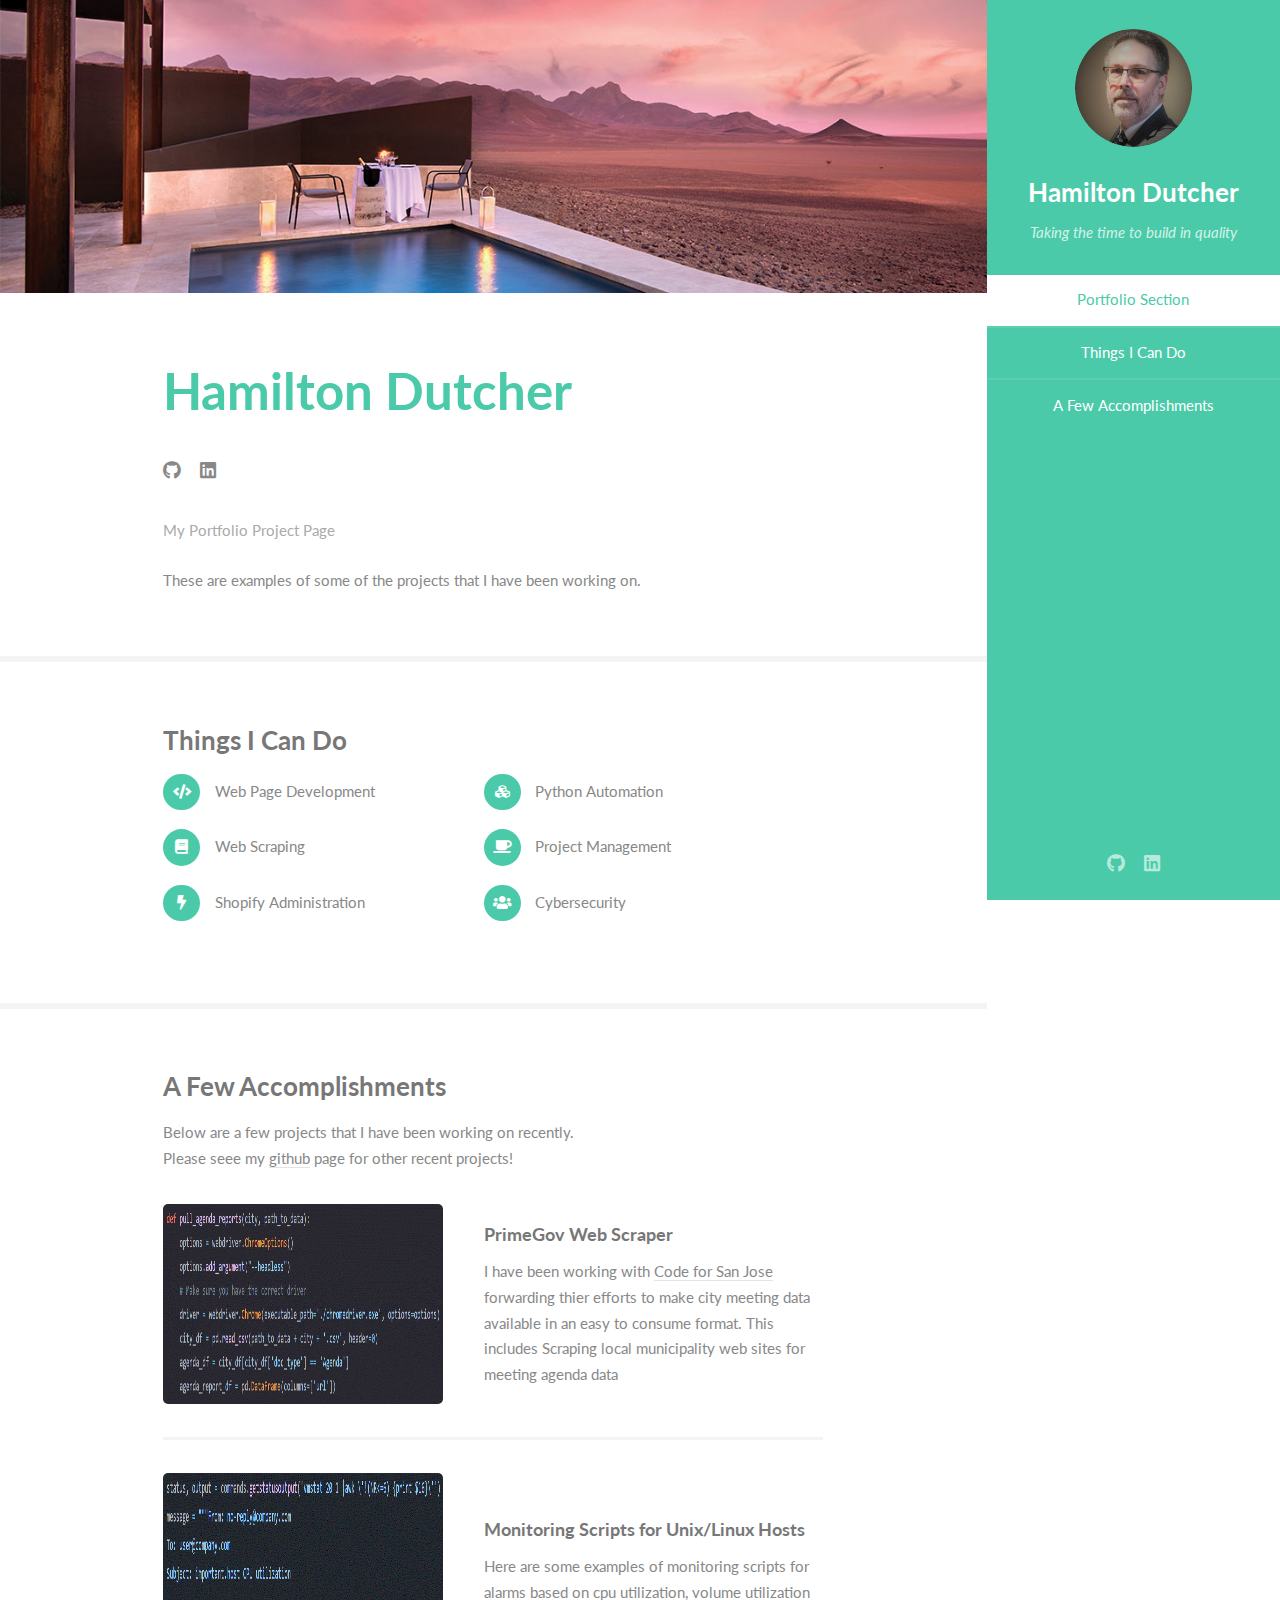
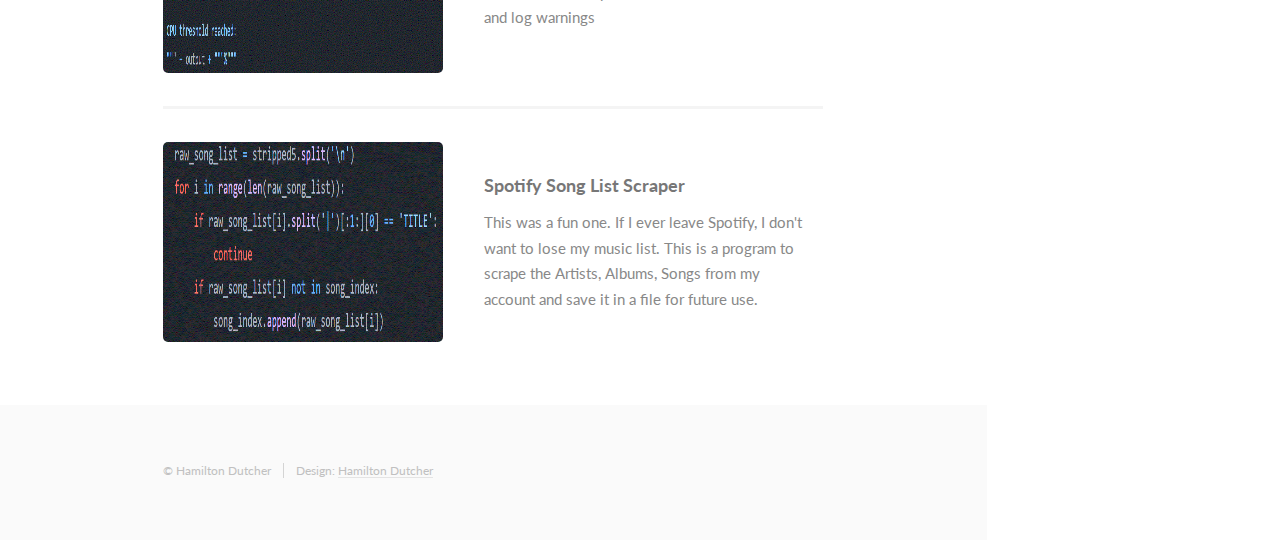
<file: index.html>
<!DOCTYPE HTML>
<html>
	<head>
		<title>Hamilton Dutcher</title>
		<meta charset="utf-8" />
		<meta name="viewport" content="width=device-width, initial-scale=1, user-scalable=no" />
		<link rel="stylesheet" href="assets/css/main.css" />
		<script src="//widget.simplybook.me/v2/widget/widget.js"></script>
		<script src="/assets/js/book.js"></script>
		<script>var Defer = []; document.addEventListener('DOMContentLoaded', function() { while (Defer.length) Defer.shift().call(); }); </script>
	</head>
	<body class="is-preload">

		<!-- Header -->
			<section id="header">
				<header>
					<span class="image avatar"><img src="images/20201221_(L).jpg" alt="" /></span>
					<h1 id="logo"><a href="https://linkedin.com/in/hamilton-dutcher-cissp-20321119">Hamilton Dutcher</a></h1>
					<p>Taking the time to build in quality<br />
					</p>
				</header>
				<nav id="nav">
					<ul>
						<li><a href="#one" class="active">Portfolio Section</a></li>
						<li><a href="#two">Things I Can Do</a></li>
						<li><a href="#three">A Few Accomplishments</a></li>
						</ul>
				</nav>
				<footer>
					<ul class="icons">
						<li><a href="https://github.com/skyheat47295" class="icon brands fa-github"><span class="label">Github</span></a></li>
						<li><a href="https://linkedin.com/in/hamilton-dutcher-cissp-20321119" class="icon brands fa-linkedin"><span class="label">linkedin</span></a></li>
					</ul>
				</footer>
			</section>

		<!-- Wrapper -->
			<div id="wrapper">

				<!-- Main -->
					<div id="main">

						<!-- One -->
							<section id="one">
								<div class="image main" data-position="center">
									<img src="images/header.jpg" alt="" />
								</div>
								<div class="container">
									<header class="major">
										<h2>Hamilton Dutcher</h2>
										<ul class="icons">
											<li><a href="https://github.com/skyheat47295" class="icon brands fa-github"><span class="label">Github</span></a></li>
											<li><a href="https://linkedin.com/in/hamilton-dutcher-cissp-20321119" class="icon brands fa-linkedin"><span class="label">linkedin</span></a></li>
										</ul>
										<p>My Portfolio Project Page<br />
										</p>
									</header>
									<p>These are examples of some of the projects that I have been working on.</p>
									<!--<script defer>Defer.push(bookingFunction());</script> test for client-->
									<!--<p><a href="index2.html">book now</a></p>-->
								</div>
							</section>

						<!-- Two -->
							<section id="two">
								<div class="container">
									<h3>Things I Can Do</h3>
									<ul class="feature-icons">
										<li class="icon solid fa-code">Web Page Development</li>
										<li class="icon solid fa-cubes">Python Automation</li>
										<li class="icon solid fa-book">Web Scraping</li>
										<li class="icon solid fa-coffee">Project Management</li>
										<li class="icon solid fa-bolt">Shopify Administration</li>
										<li class="icon solid fa-users">Cybersecurity</li>
									</ul>
								</div>
							</section>

						<!-- Three -->
							<section id="three">
								<div class="container">
									<h3>A Few Accomplishments</h3>
									<p>Below are a few projects that I have been working on recently.<br>
									Please seee my <a href= "https://github.com/skyheat47295">github</a> page for other recent projects!</p>
									<div class="features">
										<article>
											<a href="https://github.com/skyheat47295/PrimeGov_scraper" class="image"><img src="images/PrimeGov.gif" height = "200" alt="PrimeGov Code" /></a>
											<div class="inner">
												<h4>PrimeGov Web Scraper</h4>
												<p>I have been working with <a href="https://www.codeforsanjose.org/">Code for San Jose</a> forwarding thier efforts to make
												city meeting data available in an easy to consume format.
												 This includes Scraping local municipality web sites for meeting agenda data</p>
											</div>
										</article>
										<article>
											<a href="https://github.com/skyheat47295/Monitoring_Example" class="image"><img src="images/monitor.gif" height = "200" alt="Monitoring" /></a>
											<div class="inner">
												<h4>Monitoring Scripts for Unix/Linux Hosts</h4>
												<p>Here are some examples of monitoring scripts for alarms based on cpu utilization, volume utilization and log warnings</p>
											</div>
										</article>
										<article>
											<a href="https://github.com/skyheat47295/Spotify_Song_List_Scraper" class="image"><img src="images/spotify.gif" height = "200" alt="" /></a>
											<div class="inner">
												<h4>Spotify Song List Scraper</h4>
												<p>This was a fun one. If I ever leave Spotify, I don't want to lose my music list.
													This is a program to scrape the Artists, Albums, Songs from my account and save it in a file for future use.</p>
											</div>
										</article>
									</div>
								</div>
							</section>

						<!-- Four -->
						<!--	<section id="four">
								<div class="container">
									<h3>Contact Me</h3>
									<p>Integer eu ante ornare amet commetus vestibulum blandit integer in curae ac faucibus integer non. Adipiscing cubilia elementum integer. Integer eu ante ornare amet commetus.</p>
									<form method="post" action="#">
										<div class="row gtr-uniform">
											<div class="col-6 col-12-xsmall"><input type="text" name="name" id="name" placeholder="Name" /></div>
											<div class="col-6 col-12-xsmall"><input type="email" name="email" id="email" placeholder="Email" /></div>
											<div class="col-12"><input type="text" name="subject" id="subject" placeholder="Subject" /></div>
											<div class="col-12"><textarea name="message" id="message" placeholder="Message" rows="6"></textarea></div>
											<div class="col-12">
												<ul class="actions">
													<li><input type="submit" class="primary" value="Send Message" /></li>
													<li><input type="reset" value="Reset Form" /></li>
												</ul>
											</div>
										</div>
									</form>
								</div>
							</section>
						-->
						<!-- Five -->
						<!--
							<section id="five">
								<div class="container">
									<h3>Elements</h3>

									<section>
										<h4>Text</h4>
										<p>This is <b>bold</b> and this is <strong>strong</strong>. This is <i>italic</i> and this is <em>emphasized</em>.
										This is <sup>superscript</sup> text and this is <sub>subscript</sub> text.
										This is <u>underlined</u> and this is code: <code>for (;;) { ... }</code>. Finally, <a href="#">this is a link</a>.</p>
										<hr />
										<header>
											<h4>Heading with a Subtitle</h4>
											<p>Lorem ipsum dolor sit amet nullam id egestas urna aliquam</p>
										</header>
										<p>Nunc lacinia ante nunc ac lobortis. Interdum adipiscing gravida odio porttitor sem non mi integer non faucibus ornare mi ut ante amet placerat aliquet. Volutpat eu sed ante lacinia sapien lorem accumsan varius montes viverra nibh in adipiscing blandit tempus accumsan.</p>
										<header>
											<h5>Heading with a Subtitle</h5>
											<p>Lorem ipsum dolor sit amet nullam id egestas urna aliquam</p>
										</header>
										<p>Nunc lacinia ante nunc ac lobortis. Interdum adipiscing gravida odio porttitor sem non mi integer non faucibus ornare mi ut ante amet placerat aliquet. Volutpat eu sed ante lacinia sapien lorem accumsan varius montes viverra nibh in adipiscing blandit tempus accumsan.</p>
										<hr />
										<h2>Heading Level 2</h2>
										<h3>Heading Level 3</h3>
										<h4>Heading Level 4</h4>
										<h5>Heading Level 5</h5>
										<h6>Heading Level 6</h6>
										<hr />
										<h5>Blockquote</h5>
										<blockquote>Fringilla nisl. Donec accumsan interdum nisi, quis tincidunt felis sagittis eget tempus euismod. Vestibulum ante ipsum primis in faucibus vestibulum. Blandit adipiscing eu felis iaculis volutpat ac adipiscing accumsan faucibus. Vestibulum ante ipsum primis in faucibus lorem ipsum dolor sit amet nullam adipiscing eu felis.</blockquote>
										<h5>Preformatted</h5>
										<pre><code>i = 0;

while (!deck.isInOrder()) {
    print 'Iteration ' + i;
    deck.shuffle();
    i++;
}

print 'It took ' + i + ' iterations to sort the deck.';</code></pre>
									</section>

									<section>
										<h4>Lists</h4>
										<div class="row">
											<div class="col-6 col-12-xsmall">
												<h5>Unordered</h5>
												<ul>
													<li>Dolor pulvinar etiam magna etiam.</li>
													<li>Sagittis adipiscing lorem eleifend.</li>
													<li>Felis enim feugiat dolore viverra.</li>
												</ul>
												<h5>Alternate</h5>
												<ul class="alt">
													<li>Dolor pulvinar etiam magna etiam.</li>
													<li>Sagittis adipiscing lorem eleifend.</li>
													<li>Felis enim feugiat dolore viverra.</li>
												</ul>
											</div>
											<div class="col-6 col-12-xsmall">
												<h5>Ordered</h5>
												<ol>
													<li>Dolor pulvinar etiam magna etiam.</li>
													<li>Etiam vel felis at lorem sed viverra.</li>
													<li>Felis enim feugiat dolore viverra.</li>
													<li>Dolor pulvinar etiam magna etiam.</li>
													<li>Etiam vel felis at lorem sed viverra.</li>
													<li>Felis enim feugiat dolore viverra.</li>
												</ol>
												<h5>Icons</h5>
												<ul class="icons">
													<li><a href="#" class="icon brands fa-twitter"><span class="label">Twitter</span></a></li>
													<li><a href="#" class="icon brands fa-facebook-f"><span class="label">Facebook</span></a></li>
													<li><a href="#" class="icon brands fa-instagram"><span class="label">Instagram</span></a></li>
													<li><a href="#" class="icon brands fa-github"><span class="label">Github</span></a></li>
													<li><a href="#" class="icon brands fa-dribbble"><span class="label">Dribbble</span></a></li>
													<li><a href="#" class="icon brands fa-tumblr"><span class="label">Tumblr</span></a></li>
												</ul>
											</div>
										</div>
										<h5>Actions</h5>
										<ul class="actions">
											<li><a href="#" class="button primary">Default</a></li>
											<li><a href="#" class="button">Default</a></li>
											<li><a href="#" class="button alt">Default</a></li>
										</ul>
										<ul class="actions small">
											<li><a href="#" class="button primary small">Small</a></li>
											<li><a href="#" class="button small">Small</a></li>
											<li><a href="#" class="button alt small">Small</a></li>
										</ul>
										<div class="row">
											<div class="col-3 col-6-medium col-12-xsmall">
												<ul class="actions stacked">
													<li><a href="#" class="button primary">Default</a></li>
													<li><a href="#" class="button">Default</a></li>
													<li><a href="#" class="button alt">Default</a></li>
												</ul>
											</div>
											<div class="col-3 col-6 col-12-xsmall">
												<ul class="actions stacked">
													<li><a href="#" class="button primary small">Small</a></li>
													<li><a href="#" class="button small">Small</a></li>
													<li><a href="#" class="button alt small">Small</a></li>
												</ul>
											</div>
											<div class="col-3 col-6-medium col-12-xsmall">
												<ul class="actions stacked">
													<li><a href="#" class="button primary fit">Default</a></li>
													<li><a href="#" class="button fit">Default</a></li>
													<li><a href="#" class="button alt fit">Default</a></li>
												</ul>
											</div>
											<div class="col-3 col-6-medium col-12-xsmall">
												<ul class="actions stacked">
													<li><a href="#" class="button primary small fit">Small</a></li>
													<li><a href="#" class="button small fit">Small</a></li>
													<li><a href="#" class="button alt small fit">Small</a></li>
												</ul>
											</div>
										</div>
									</section>

									<section>
										<h4>Table</h4>
										<h5>Default</h5>
										<div class="table-wrapper">
											<table>
												<thead>
													<tr>
														<th>Name</th>
														<th>Description</th>
														<th>Price</th>
													</tr>
												</thead>
												<tbody>
													<tr>
														<td>Item One</td>
														<td>Ante turpis integer aliquet porttitor.</td>
														<td>29.99</td>
													</tr>
													<tr>
														<td>Item Two</td>
														<td>Vis ac commodo adipiscing arcu aliquet.</td>
														<td>19.99</td>
													</tr>
													<tr>
														<td>Item Three</td>
														<td> Morbi faucibus arcu accumsan lorem.</td>
														<td>29.99</td>
													</tr>
													<tr>
														<td>Item Four</td>
														<td>Vitae integer tempus condimentum.</td>
														<td>19.99</td>
													</tr>
													<tr>
														<td>Item Five</td>
														<td>Ante turpis integer aliquet porttitor.</td>
														<td>29.99</td>
													</tr>
												</tbody>
												<tfoot>
													<tr>
														<td colspan="2"></td>
														<td>100.00</td>
													</tr>
												</tfoot>
											</table>
										</div>

										<h5>Alternate</h5>
										<div class="table-wrapper">
											<table class="alt">
												<thead>
													<tr>
														<th>Name</th>
														<th>Description</th>
														<th>Price</th>
													</tr>
												</thead>
												<tbody>
													<tr>
														<td>Item One</td>
														<td>Ante turpis integer aliquet porttitor.</td>
														<td>29.99</td>
													</tr>
													<tr>
														<td>Item Two</td>
														<td>Vis ac commodo adipiscing arcu aliquet.</td>
														<td>19.99</td>
													</tr>
													<tr>
														<td>Item Three</td>
														<td> Morbi faucibus arcu accumsan lorem.</td>
														<td>29.99</td>
													</tr>
													<tr>
														<td>Item Four</td>
														<td>Vitae integer tempus condimentum.</td>
														<td>19.99</td>
													</tr>
													<tr>
														<td>Item Five</td>
														<td>Ante turpis integer aliquet porttitor.</td>
														<td>29.99</td>
													</tr>
												</tbody>
												<tfoot>
													<tr>
														<td colspan="2"></td>
														<td>100.00</td>
													</tr>
												</tfoot>
											</table>
										</div>
									</section>

									<section>
										<h4>Buttons</h4>
										<ul class="actions">
											<li><a href="#" class="button primary">Primary</a></li>
											<li><a href="#" class="button">Default</a></li>
											<li><a href="#" class="button alt">Alternate</a></li>
										</ul>
										<ul class="actions">
											<li><a href="#" class="button primary large">Large</a></li>
											<li><a href="#" class="button">Default</a></li>
											<li><a href="#" class="button alt small">Small</a></li>
										</ul>
										<ul class="actions fit">
											<li><a href="#" class="button primary fit">Fit</a></li>
											<li><a href="#" class="button fit">Fit</a></li>
											<li><a href="#" class="button alt fit">Fit</a></li>
										</ul>
										<ul class="actions fit small">
											<li><a href="#" class="button primary fit small">Fit + Small</a></li>
											<li><a href="#" class="button fit small">Fit + Small</a></li>
											<li><a href="#" class="button alt fit small">Fit + Small</a></li>
										</ul>
										<ul class="actions">
											<li><a href="#" class="button primary icon solid fa-download">Icon</a></li>
											<li><a href="#" class="button icon solid fa-download">Icon</a></li>
											<li><a href="#" class="button alt icon solid fa-check">Icon</a></li>
										</ul>
										<ul class="actions">
											<li><span class="button primary disabled">Primary</span></li>
											<li><span class="button disabled">Default</span></li>
											<li><span class="button alt disabled">Alternate</span></li>
										</ul>
									</section>

									<section>
										<h4>Form</h4>
										<form method="post" action="#">
											<div class="row gtr-uniform">
												<div class="col-6 col-12-xsmall">
													<input type="text" name="demo-name" id="demo-name" value="" placeholder="Name" />
												</div>
												<div class="col-6 col-12-xsmall">
													<input type="email" name="demo-email" id="demo-email" value="" placeholder="Email" />
												</div>
												<div class="col-12">
													<select name="demo-category" id="demo-category">
														<option value="">- Category -</option>
														<option value="1">Manufacturing</option>
														<option value="1">Shipping</option>
														<option value="1">Administration</option>
														<option value="1">Human Resources</option>
													</select>
												</div>
												<div class="col-4 col-12-medium">
													<input type="radio" id="demo-priority-low" name="demo-priority" checked>
													<label for="demo-priority-low">Low Priority</label>
												</div>
												<div class="col-4 col-12-medium">
													<input type="radio" id="demo-priority-normal" name="demo-priority">
													<label for="demo-priority-normal">Normal Priority</label>
												</div>
												<div class="col-4 col-12-medium">
													<input type="radio" id="demo-priority-high" name="demo-priority">
													<label for="demo-priority-high">High Priority</label>
												</div>
												<div class="col-6 col-12-medium">
													<input type="checkbox" id="demo-copy" name="demo-copy">
													<label for="demo-copy">Email me a copy of this message</label>
												</div>
												<div class="col-6 col-12-medium">
													<input type="checkbox" id="demo-human" name="demo-human" checked>
													<label for="demo-human">I am a human and not a robot</label>
												</div>
												<div class="col-12">
													<textarea name="demo-message" id="demo-message" placeholder="Enter your message" rows="6"></textarea>
												</div>
												<div class="col-12">
													<ul class="actions">
														<li><input type="submit" value="Send Message" /></li>
														<li><input type="reset" value="Reset" class="alt" /></li>
													</ul>
												</div>
											</div>
										</form>
									</section>

									<section>
										<h4>Image</h4>
										<h5>Fit</h5>
										<span class="image fit"><img src="images/banner.jpg" alt="" /></span>
										<div class="box alt">
											<div class="row gtr-50 gtr-uniform">
												<div class="col-4"><span class="image fit"><img src="images/pic01.jpg" alt="" /></span></div>
												<div class="col-4"><span class="image fit"><img src="images/pic02.jpg" alt="" /></span></div>
												<div class="col-4"><span class="image fit"><img src="images/pic03.jpg" alt="" /></span></div>
												<div class="col-4"><span class="image fit"><img src="images/pic02.jpg" alt="" /></span></div>
												<div class="col-4"><span class="image fit"><img src="images/pic03.jpg" alt="" /></span></div>
												<div class="col-4"><span class="image fit"><img src="images/pic01.jpg" alt="" /></span></div>
												<div class="col-4"><span class="image fit"><img src="images/pic03.jpg" alt="" /></span></div>
												<div class="col-4"><span class="image fit"><img src="images/pic01.jpg" alt="" /></span></div>
												<div class="col-4"><span class="image fit"><img src="images/pic02.jpg" alt="" /></span></div>
											</div>
										</div>
										<h5>Left &amp; Right</h5>
										<p><span class="image left"><img src="images/avatar.jpg" alt="" /></span>Fringilla nisl. Donec accumsan interdum nisi, quis tincidunt felis sagittis eget. tempus euismod. Vestibulum ante ipsum primis in faucibus vestibulum. Blandit adipiscing eu felis iaculis volutpat ac adipiscing accumsan eu faucibus. Integer ac pellentesque praesent tincidunt felis sagittis eget. tempus euismod. Vestibulum ante ipsum primis in faucibus vestibulum. Blandit adipiscing eu felis iaculis volutpat ac adipiscing accumsan eu faucibus. Integer ac pellentesque praesent. Donec accumsan interdum nisi, quis tincidunt felis sagittis eget. tempus euismod. Vestibulum ante ipsum primis in faucibus vestibulum. Blandit adipiscing eu felis iaculis volutpat ac adipiscing accumsan eu faucibus. Integer ac pellentesque praesent tincidunt felis sagittis eget. tempus euismod. Vestibulum ante ipsum primis in faucibus vestibulum. Blandit adipiscing eu felis iaculis volutpat ac adipiscing accumsan eu faucibus. Integer ac pellentesque praesent.</p>
										<p><span class="image right"><img src="images/avatar.jpg" alt="" /></span>Fringilla nisl. Donec accumsan interdum nisi, quis tincidunt felis sagittis eget. tempus euismod. Vestibulum ante ipsum primis in faucibus vestibulum. Blandit adipiscing eu felis iaculis volutpat ac adipiscing accumsan eu faucibus. Integer ac pellentesque praesent tincidunt felis sagittis eget. tempus euismod. Vestibulum ante ipsum primis in faucibus vestibulum. Blandit adipiscing eu felis iaculis volutpat ac adipiscing accumsan eu faucibus. Integer ac pellentesque praesent. Donec accumsan interdum nisi, quis tincidunt felis sagittis eget. tempus euismod. Vestibulum ante ipsum primis in faucibus vestibulum. Blandit adipiscing eu felis iaculis volutpat ac adipiscing accumsan eu faucibus. Integer ac pellentesque praesent tincidunt felis sagittis eget. tempus euismod. Vestibulum ante ipsum primis in faucibus vestibulum. Blandit adipiscing eu felis iaculis volutpat ac adipiscing accumsan eu faucibus. Integer ac pellentesque praesent.</p>
									</section>

								</div>
							</section>
						-->

					</div>

				<!-- Footer -->
					<section id="footer">
						<div class="container">
							<ul class="copyright">
								<li>&copy; Hamilton Dutcher</li><li>Design: <a href="https://linkedin.com/in/hamilton-dutcher-cissp-20321119">Hamilton Dutcher</a></li>
							</ul>
						</div>
					</section>

			</div>

		<!-- Scripts -->
			<script src="assets/js/jquery.min.js"></script>
			<script src="assets/js/jquery.scrollex.min.js"></script>
			<script src="assets/js/jquery.scrolly.min.js"></script>
			<script src="assets/js/browser.min.js"></script>
			<script src="assets/js/breakpoints.min.js"></script>
			<script src="assets/js/util.js"></script>
			<script src="assets/js/main.js"></script>

	</body>
</html>
</file>
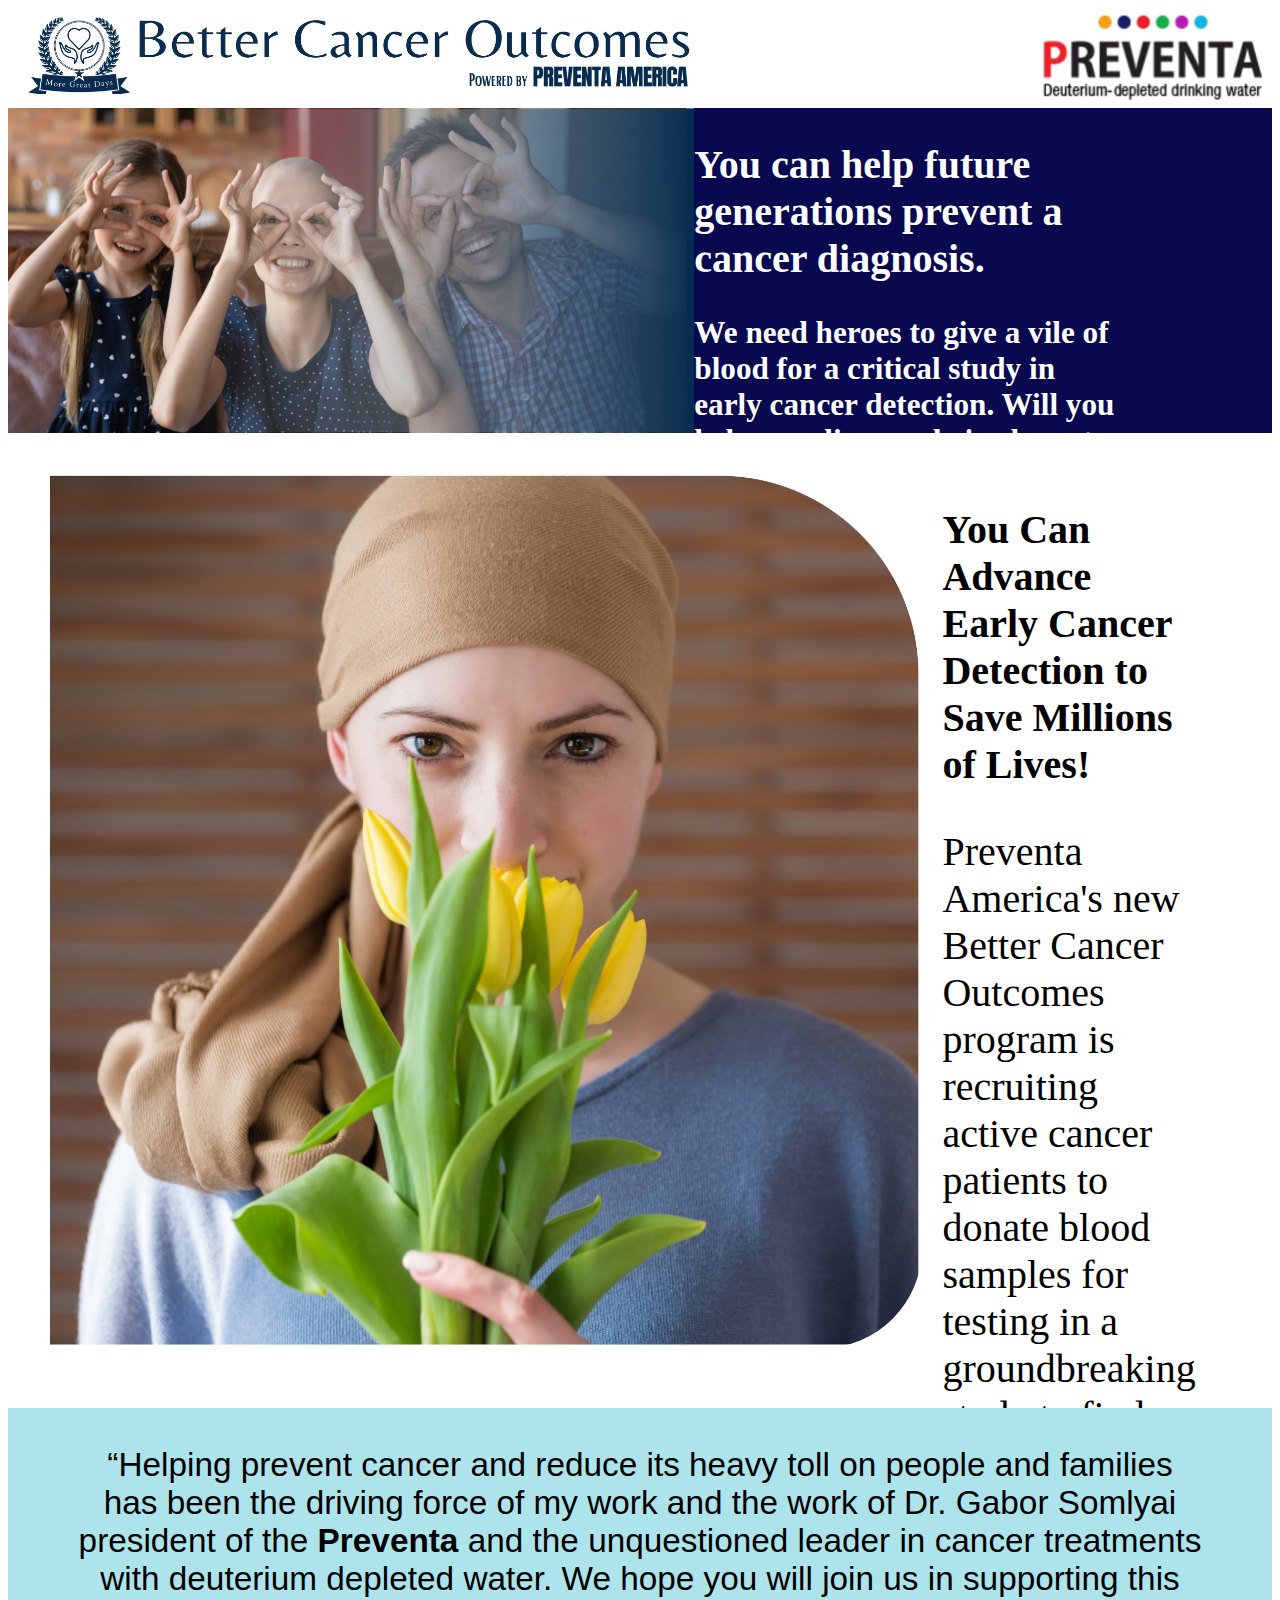
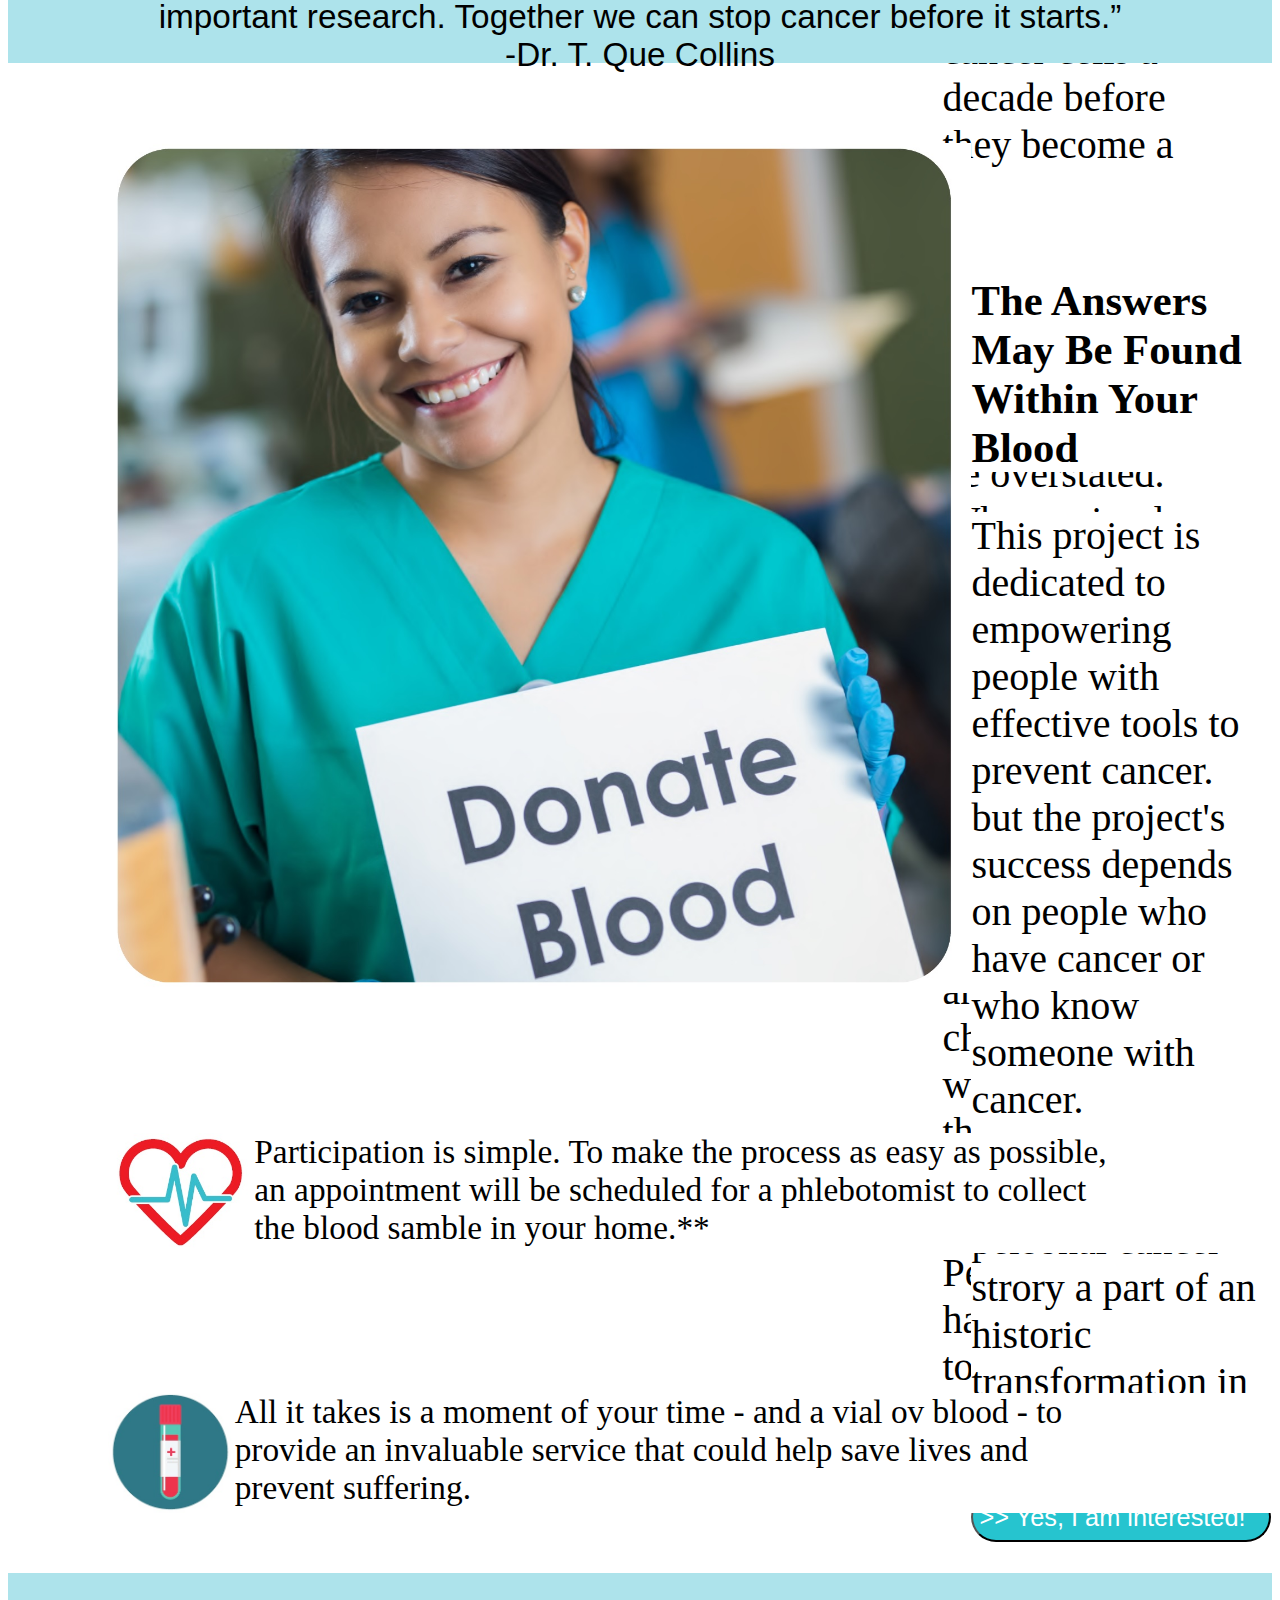
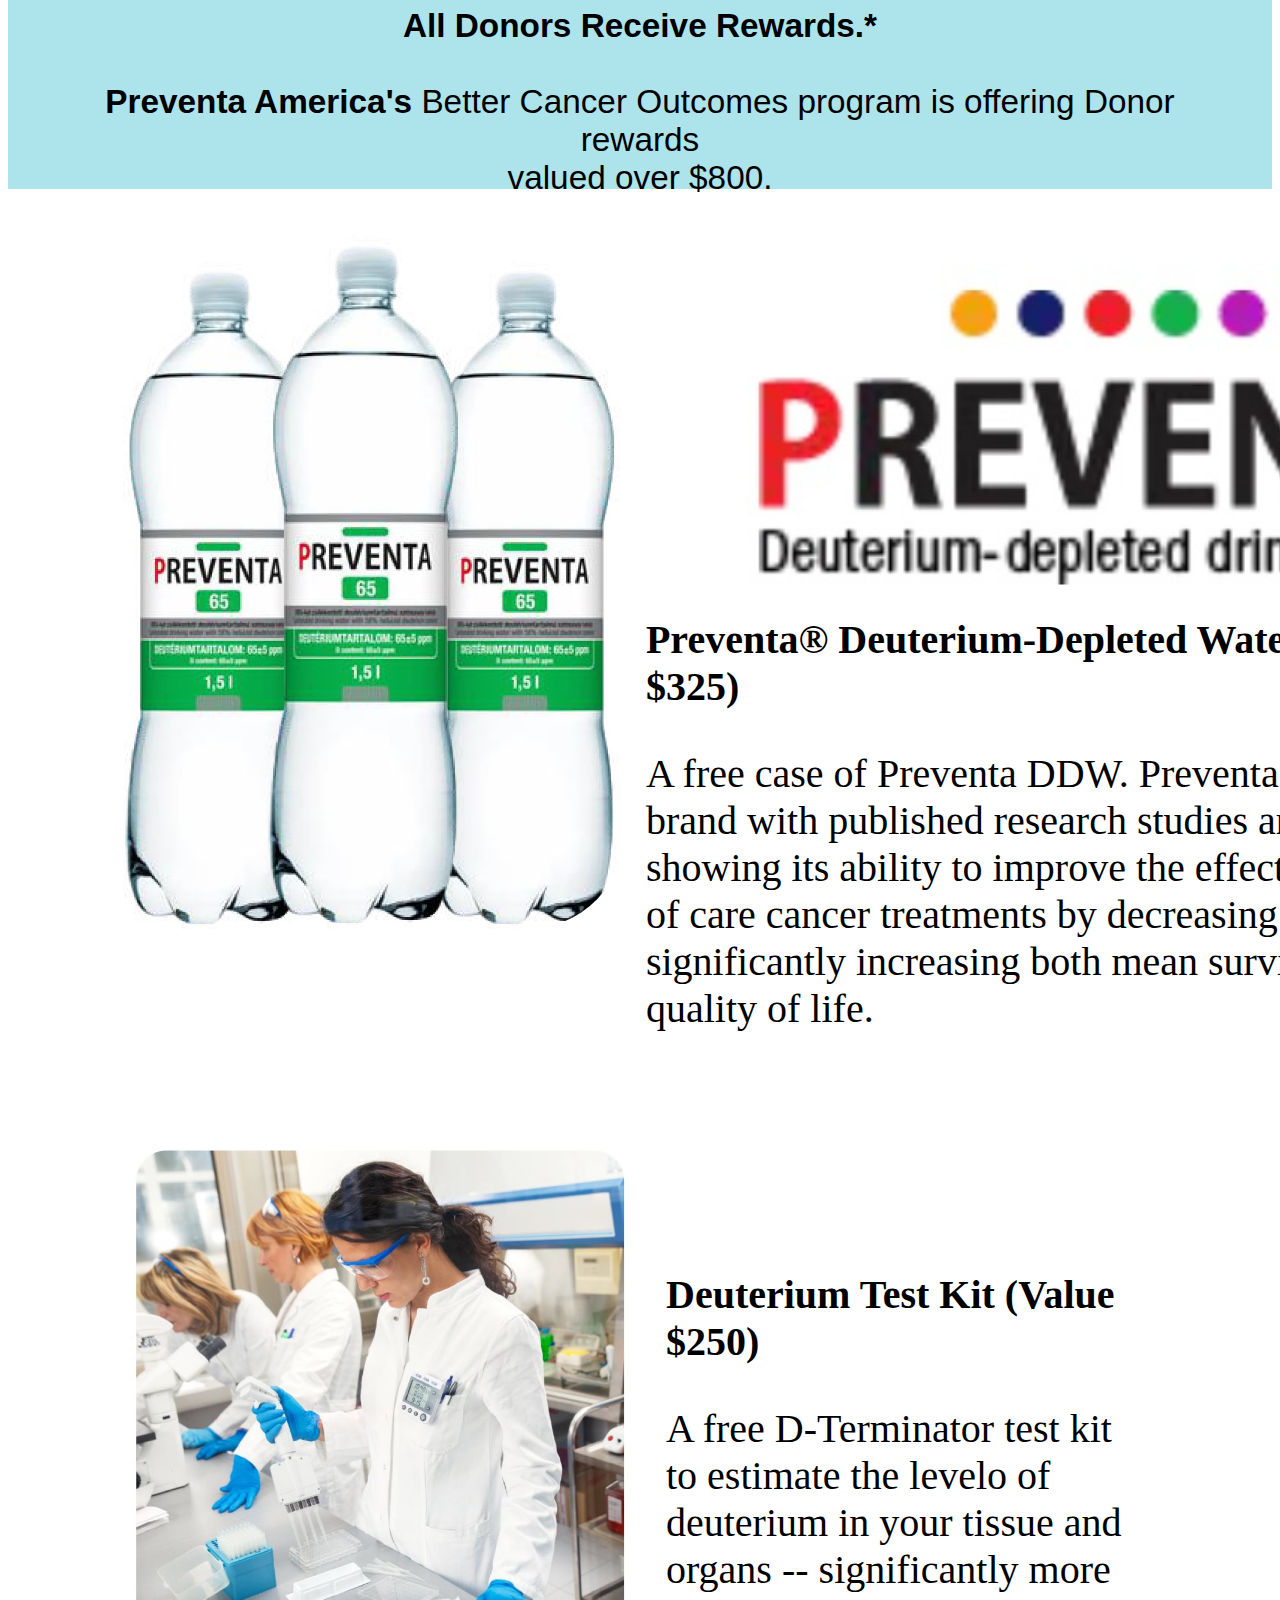
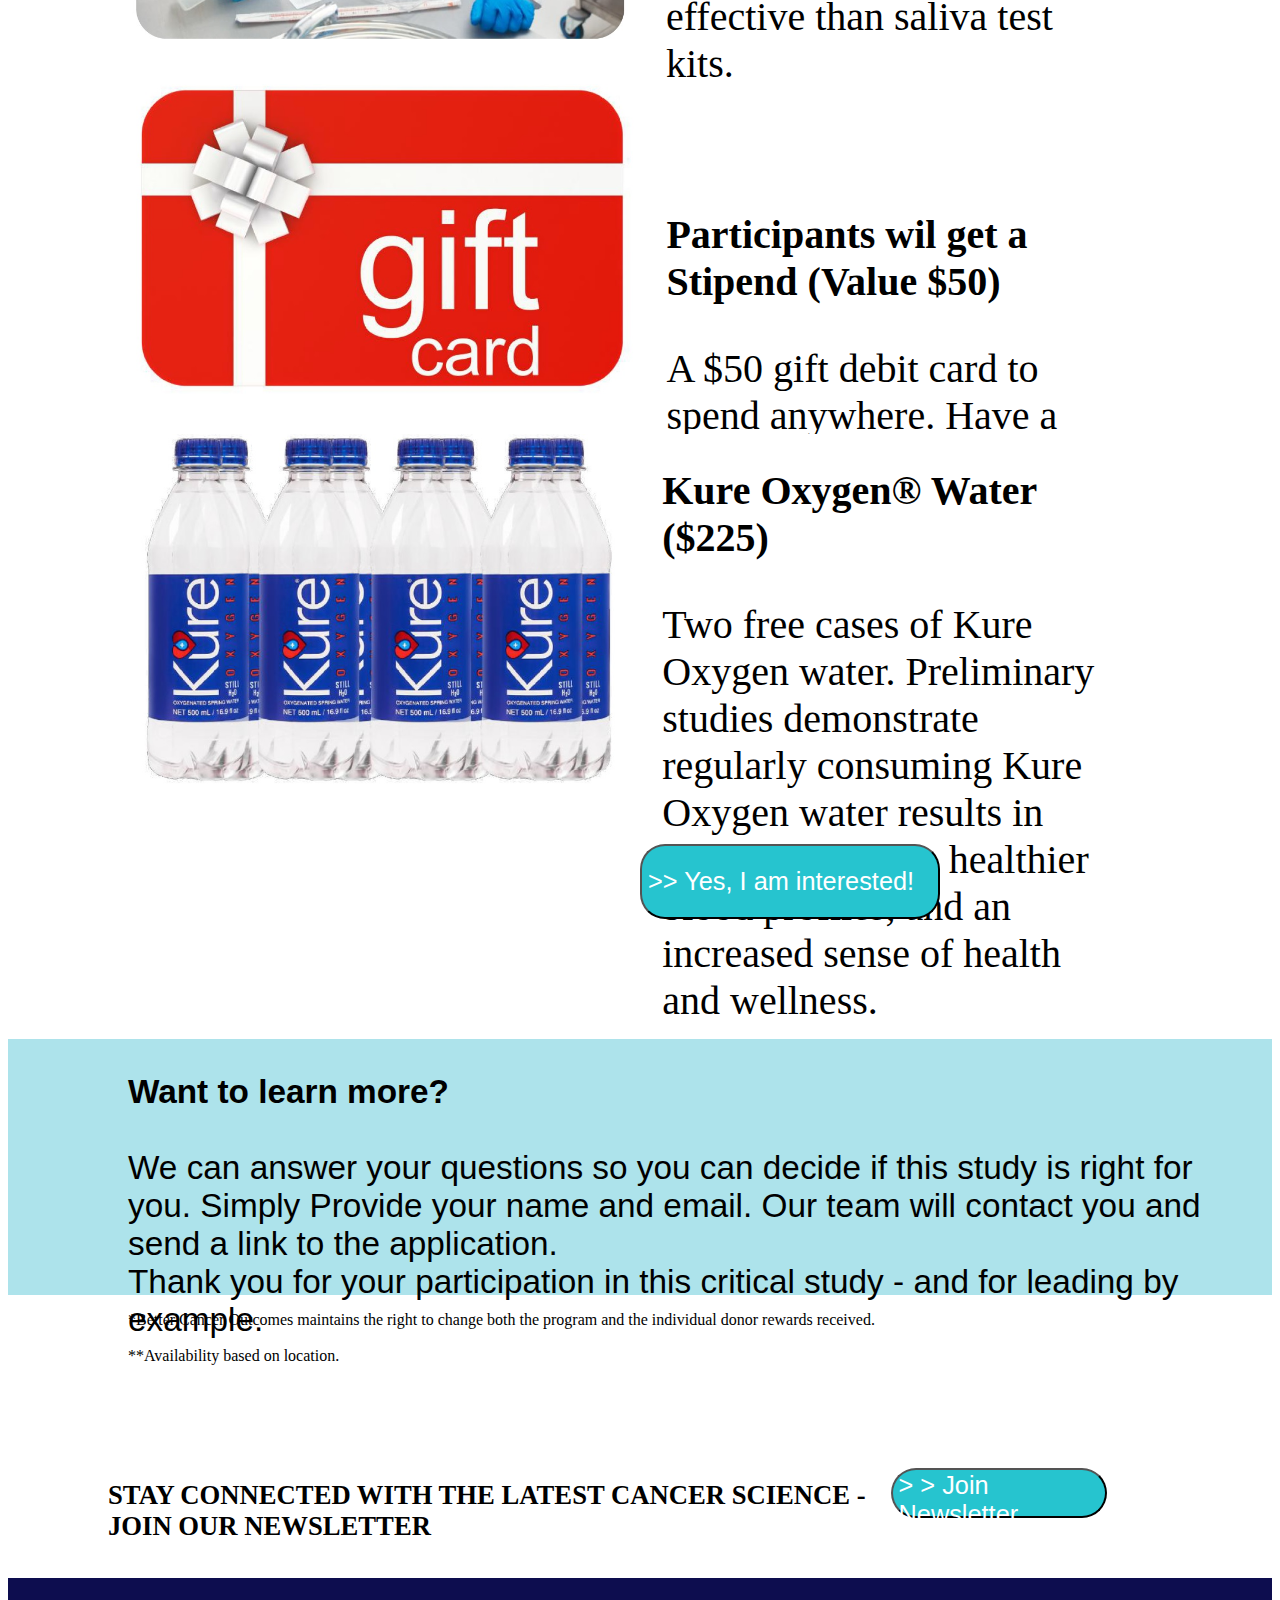
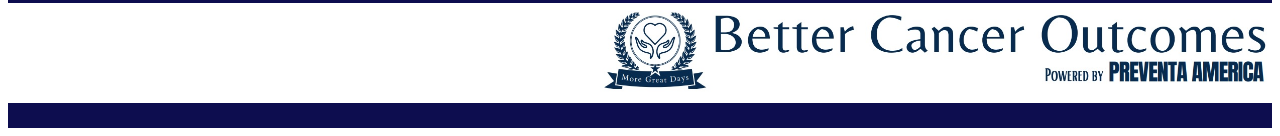
<file: Preventa/index.html>
<!DOCTYPE html>
<html lang="en">
<head>
    <meta charset="UTF-8">
    <meta http-equiv="X-UA-Compatible" content="IE=edge">
    <meta name="viewport" content="width=device-width, initial-scale=1.0">
    <link rel="stylesheet" href="./css/main.css" />
    
    <title>BCO/Kure</title>
</head>
<body>
    <div id="header">
    <div><img src="./images/preventa.logo.1.jpg"></div>
    <div><img src="./images/preventa.logo.2.jpg"></div>
    </div>
    <div id="main">
        <div><img src="./images/bug.eyes.jpg"></div>
        <div>
            <h2>You can help future generations prevent a cancer diagnosis.</h2>
            <h3>We need heroes to give a vile of blood for a critical study in early cancer detection. Will you help save lives and give hope to countless people and families impacted by cancer?</h3>
        <button id="modalBtn" class="button">>> Yes, I am interested!</button>
            <div id="simpleModal" class="modal">
                <div class="modal-content">
                    <span id="closeX" class="closeX">&times;</span>
                    <p class="modal-content">Lorem ipsum dolor sit amet consectetur elit.
                        <br><span id="closeBtn" class="closeBtn">Close</span>

                    </p>
                    </div>
            </div>
    <script src="./js/main.js"></script>
        </div>
    </div>
    <div id="tulips">
        <div><img id="rounded" src="./images/tulips.jpg"></div>
        <div>
            <h2>You Can Advance Early Cancer Detection to Save Millions of Lives!</h2>
            <h3><strong>Preventa America's</strong> new Better Cancer Outcomes program is recruiting active cancer
                patients to donate blood samples for testing in a groundbreaking study to find a
                blood marker that can identify potential cancer cells a decade before they become
                a tumor.<br><br>
                The importance of discovering such a blood marker cannot be overstated. When a
                simple blood test can identify cancer cells up to 10 years before it turns into
                the disease, people will have the time to make the lifestyle and healthstyle changes
                that will prevent those cancer cells from developing. People will have the time to
                live their best lives.
            </h3>
        </div>
    </div>
    <div id="quote">
        <div>
            <p id="quote"><br><q>Helping prevent cancer and reduce its heavy toll on people and families has been
                the driving force of my work and the work of Dr. Gabor Somlyai president of the
                 <strong>Preventa</strong> and the unquestioned leader in cancer treatments with
                  deuterium depleted water. We hope you will join us in supporting this important
                  research. Together we can stop cancer before it starts.</q><br>
                  -Dr. T. Que Collins
            </p>
        </div>
    </div>
    <div id="donate" >
        <div><img src="./images/donate.blood.jpg"></div>
        <div>
            <h2><br><br>The Answers May Be Found Within Your Blood</h2>
            <h3>This project is dedicated to empowering people with effective tools to prevent cancer.
                 but the project's success depends on people who have cancer or who know someone with
                 cancer.<br><br>
                 <Strong>Help make your personal cancer strory a part of an historic transformation in cancer prevention.</Strong>
            </h3>
        <button id="modalBtn" class="button">>> Yes, I am interested!</button>
            <div id="simpleModal" class="modal">
                <div class="modal-content">
                    <span id="closeX" class="closeX">&times;</span>
                    <p class="modal-content">Lorem ipsum dolor sit amet consectetur elit.
                        <br><span id="closeBtn" class="closeBtn">Close</span>

                    </p>
                </div>
            </div>
    <script src="./js/main.js"></script>
        </div>
    </div>
    <div id="heartBeat">
        <div><img src="./images/heartbeat.jpg"></div>
        <div>
            <h2><strong>Participation is simple.</strong> To make the process as easy as possible,
             an appointment will be scheduled for a phlebotomist to collect the blood samble in your home.**</h2>
            </div>
    </div>
    <div id="heartBeat">
        <div><img src="./images/test.tube.jpg"></div>
        <div>
            <h2>All it takes is a moment of your time - and a vial ov blood - to provide an invaluable
                service that could help save lives and prevent suffering.
            </h2>
            </div>
    </div>
    <div id="quote" style="height: 180px; padding-top: 1px">
        <div>
            <p><strong>All Donors Receive Rewards.*</strong><br><br>
                  <strong>Preventa America's</strong> Better Cancer Outcomes program is offering Donor
                   rewards<br> valued over $800.
            </p>
        </div>
    </div>
    <div id="tulips">
        <div><img id="rounded" src="./images/bottles.jpg" style="height: 700px; margin-left: 75px;"></div>
        <div>
            <div><img src="./images/preventa.logo.2.jpg" style="height: 350px; margin: 35px 45px;"></div>
            <h2 style="margin-top: -40px;">Preventa&#174 Deuterium-Depleted Water (value up to $325)</h2>
            <h3>A free case of Preventa DDW. <strong>Preventa</strong> is the only DDW brand with
                published research studies and clinical trials showing its ability to improve the 
                effectiveness of standard of care cancer treatments by decreasing side effects while
                significantly increasing both mean survival time and quality of life.
            </h3>
        </div>
    </div>
    <div id="tulips" style="height: 500px; margin-left: 120px;">
        <div><img src="./images/test.kit.jpg"></div>
        <div style="margin-left: 30px;">
            <h2><br><br>Deuterium Test Kit (Value $250)</h2>
            <h3>A free D-Terminator test kit to estimate the levelo of deuterium in your
                tissue and organs -- significantly more effective than saliva test kits.
            </h3>
        </div>
    </div>
    <div id="tulips" style="height: 310px; margin-left: 120px;">
        <div><img src="./images/gift.card.jpg"></div>
        <div style="margin-left: 30px;">
            <h2><br><br>Participants wil get a Stipend (Value $50)</h2>
            <h3>A $50 gift debit card to spend anywhere. Have a meal or movie on us.
            </h3>
        </div>
    </div>
    <div id="tulips" style="height: 350px; margin-left: 120px;">
        <div><img src="./images/kure.jpg"></div>
        <div style="margin-left: 30px;">
            <h2>Kure Oxygen&#174 Water ($225)</h2>
            <h3>Two free cases of Kure Oxygen water. Preliminary studies demonstrate 
                regularly consuming Kure Oxygen water results in increased energy, 
                healthier blood profiles, and an increased sense of health and wellness.
            </h3>
        </div>
    </div>
    <button id="modalBtn" class="button" style="margin: 60px 50%; height: 75px; width: 300px;">>> Yes, I am interested!</button>
    <div id="simpleModal" class="modal">
        <div class="modal-content">
            <span id="closeX" class="closeX">&times;</span>
            <p class="modal-content">Lorem ipsum dolor sit amet consectetur elit.
                <br><span id="closeBtn" class="closeBtn">Close</span>

            </p>
        </div>
    </div>
    <div id="quote" style="height: 220px; padding-left: 120px; padding-top: 1px; text-align: left;">
        <div>
            <p><strong>Want to learn more?</strong><br><br>
                  We can answer your questions so you can decide if this study is right for you.
                  Simply Provide your name and email. Our team will contact you and send a link 
                  to the application.<br>Thank you for your participation in this critical study - 
                  and for leading by example.
            </p>
        </div>
    </div>
    <div>
        <p style="margin-left: 120px;">*Better Cancer Outcomes maintains the right to change both the program and the individual
            donor rewards received.<br><br>
            **Availability based on location.
        </p>
    </div>
    <div id="donate" style="height: auto;">
        <div>
            <div style="display: flex;">
            <h4>STAY CONNECTED WITH THE LATEST CANCER SCIENCE - JOIN OUR NEWSLETTER</h4>
            <button id="modalBtn" class="button" style="margin: 23px 15px;"> > > Join Newsletter</button>
            </div>
            <div id="simpleModal" class="modal">
                <div class="modal-content">
                    <span id="closeX" class="closeX">&times;</span>
                    <p class="modal-content">Lorem ipsum dolor sit amet consectetur elit.
                        <br><span id="closeBtn" class="closeBtn">Close</span>

                    </p>
                </div>
            </div>
        </div>
    </div>
    
</body>
<footer>
            <img style="float: right; height: 100px;" src="./images/preventa.logo.1.jpg">
</footer>
</html>
</file>
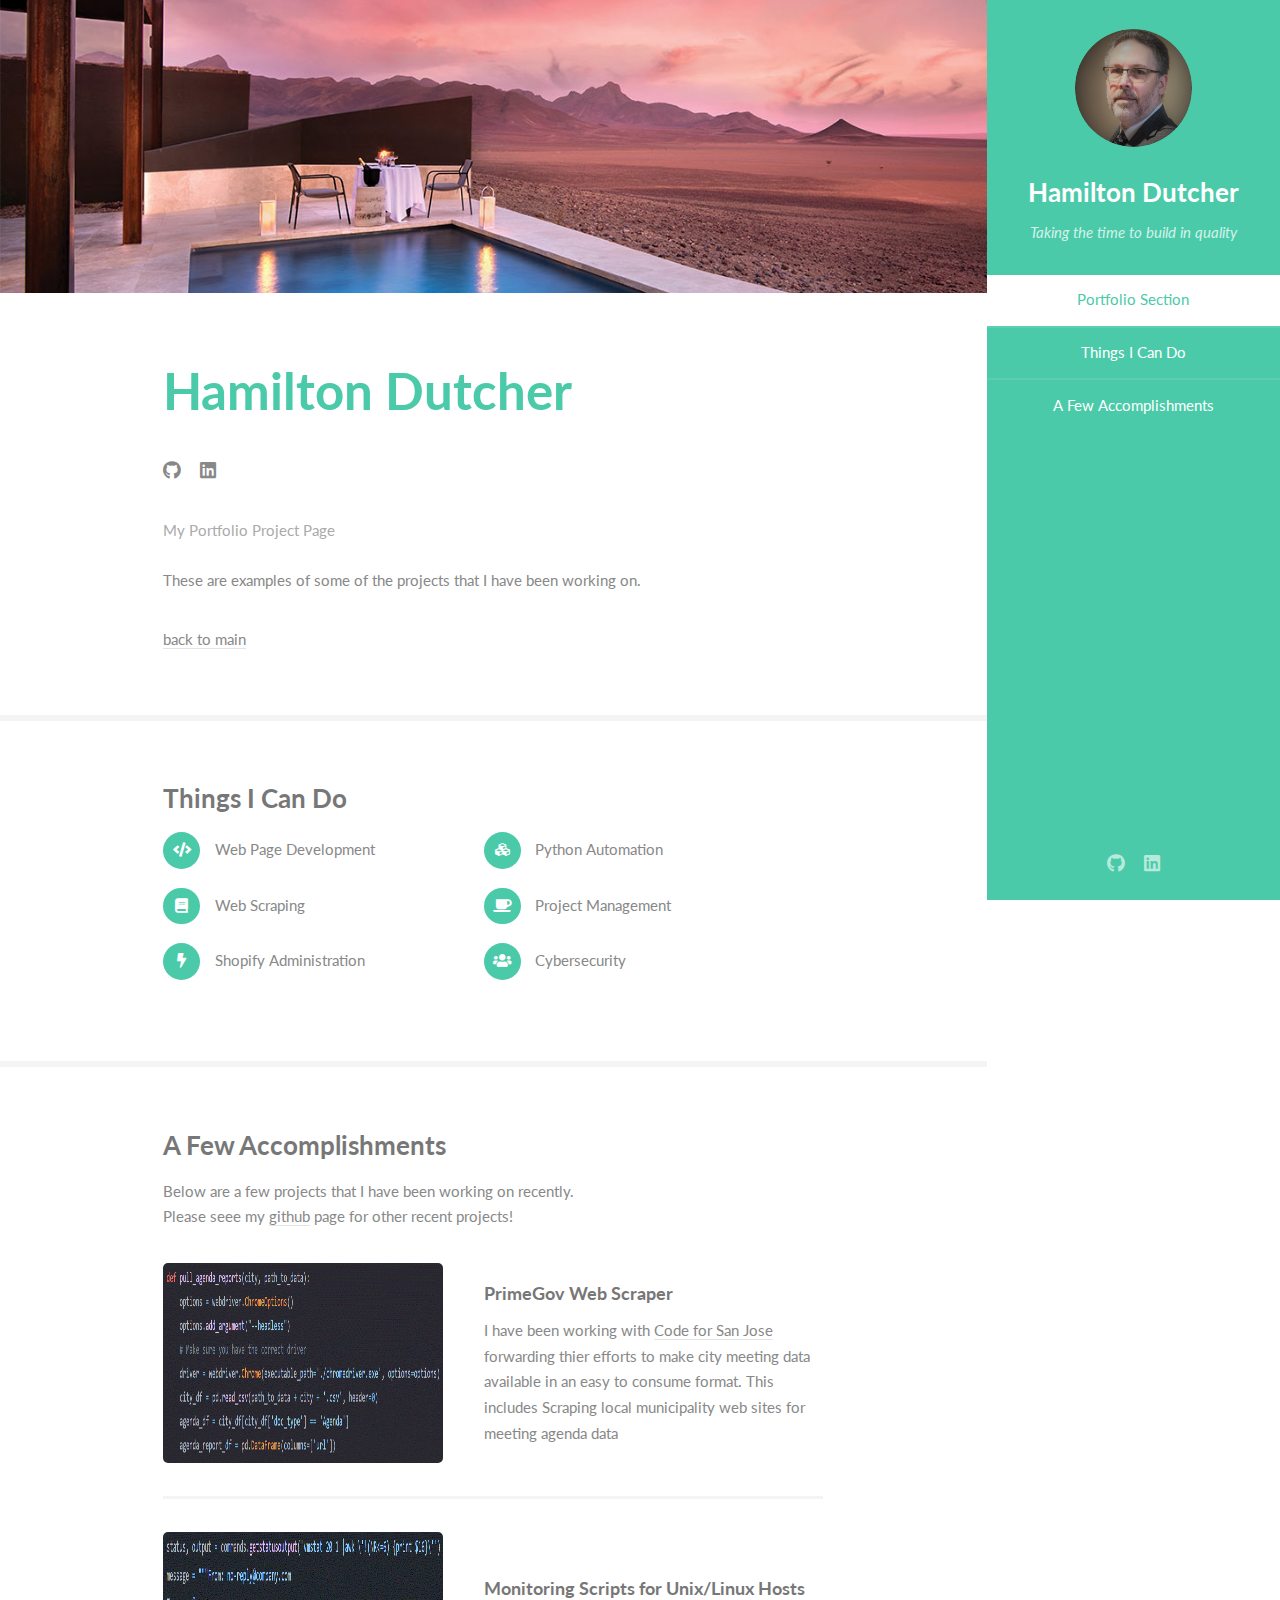
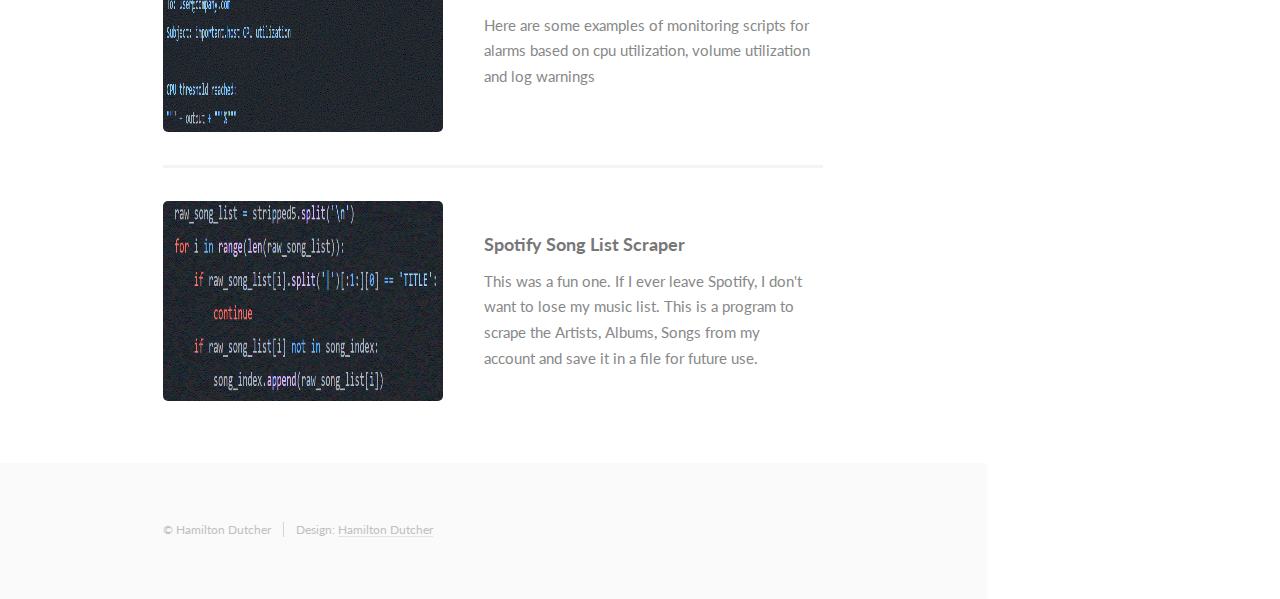
<file: index2.html>
<!DOCTYPE HTML>
<html>
	<head>
		<title>Hamilton Dutcher</title>
		<meta charset="utf-8" />
		<meta name="viewport" content="width=device-width, initial-scale=1, user-scalable=no" />
		<link rel="stylesheet" href="assets/css/main.css" />
		<script src="//widget.simplybook.me/v2/widget/widget.js"></script>
		<script src="/assets/js/book.js"></script>
		<script>var Defer = []; document.addEventListener('DOMContentLoaded', function() { while (Defer.length) Defer.shift().call(); }); </script>
	</head>
	<body class="is-preload">

		<!-- Header -->
			<section id="header">
				<header>
					<span class="image avatar"><img src="images/20201221_(L).jpg" alt="" /></span>
					<h1 id="logo"><a href="https://linkedin.com/in/hamilton-dutcher-cissp-20321119">Hamilton Dutcher</a></h1>
					<p>Taking the time to build in quality<br />
					</p>
				</header>
				<nav id="nav">
					<ul>
						<li><a href="#one" class="active">Portfolio Section</a></li>
						<li><a href="#two">Things I Can Do</a></li>
						<li><a href="#three">A Few Accomplishments</a></li>
						</ul>
				</nav>
				<footer>
					<ul class="icons">
						<li><a href="https://github.com/skyheat47295" class="icon brands fa-github"><span class="label">Github</span></a></li>
						<li><a href="https://linkedin.com/in/hamilton-dutcher-cissp-20321119" class="icon brands fa-linkedin"><span class="label">linkedin</span></a></li>
					</ul>
				</footer>
			</section>

		<!-- Wrapper -->
			<div id="wrapper">

				<!-- Main -->
					<div id="main">

						<!-- One -->
							<section id="one">
								<div class="image main" data-position="center">
									<img src="images/header.jpg" alt="" />
								</div>
								<div class="container">
									<header class="major">
										<h2>Hamilton Dutcher</h2>
										<ul class="icons">
											<li><a href="https://github.com/skyheat47295" class="icon brands fa-github"><span class="label">Github</span></a></li>
											<li><a href="https://linkedin.com/in/hamilton-dutcher-cissp-20321119" class="icon brands fa-linkedin"><span class="label">linkedin</span></a></li>
										</ul>
										<p>My Portfolio Project Page<br />
										</p>
									</header>
									<p>These are examples of some of the projects that I have been working on.</p>
									<!--<script defer>Defer.push(bookingFunction());</script>-->
                                    <p><a href="index.html">back to main</a></p>
								</div>
							</section>

						<!-- Two -->
							<section id="two">
								<div class="container">
									<h3>Things I Can Do</h3>
									<ul class="feature-icons">
										<li class="icon solid fa-code">Web Page Development</li>
										<li class="icon solid fa-cubes">Python Automation</li>
										<li class="icon solid fa-book">Web Scraping</li>
										<li class="icon solid fa-coffee">Project Management</li>
										<li class="icon solid fa-bolt">Shopify Administration</li>
										<li class="icon solid fa-users">Cybersecurity</li>
									</ul>
								</div>
							</section>

						<!-- Three -->
							<section id="three">
								<div class="container">
									<h3>A Few Accomplishments</h3>
									<p>Below are a few projects that I have been working on recently.<br>
									Please seee my <a href= "https://github.com/skyheat47295">github</a> page for other recent projects!</p>
									<div class="features">
										<article>
											<a href="https://github.com/skyheat47295/PrimeGov_scraper" class="image"><img src="images/PrimeGov.gif" height = "200" alt="PrimeGov Code" /></a>
											<div class="inner">
												<h4>PrimeGov Web Scraper</h4>
												<p>I have been working with <a href="https://www.codeforsanjose.org/">Code for San Jose</a> forwarding thier efforts to make
												city meeting data available in an easy to consume format.
												 This includes Scraping local municipality web sites for meeting agenda data</p>
											</div>
										</article>
										<article>
											<a href="https://github.com/skyheat47295/Monitoring_Example" class="image"><img src="images/monitor.gif" height = "200" alt="Monitoring" /></a>
											<div class="inner">
												<h4>Monitoring Scripts for Unix/Linux Hosts</h4>
												<p>Here are some examples of monitoring scripts for alarms based on cpu utilization, volume utilization and log warnings</p>
											</div>
										</article>
										<article>
											<a href="https://github.com/skyheat47295/Spotify_Song_List_Scraper" class="image"><img src="images/spotify.gif" height = "200" alt="" /></a>
											<div class="inner">
												<h4>Spotify Song List Scraper</h4>
												<p>This was a fun one. If I ever leave Spotify, I don't want to lose my music list.
													This is a program to scrape the Artists, Albums, Songs from my account and save it in a file for future use.</p>
											</div>
										</article>
									</div>
								</div>
							</section>

						<!-- Four -->
						<!--	<section id="four">
								<div class="container">
									<h3>Contact Me</h3>
									<p>Integer eu ante ornare amet commetus vestibulum blandit integer in curae ac faucibus integer non. Adipiscing cubilia elementum integer. Integer eu ante ornare amet commetus.</p>
									<form method="post" action="#">
										<div class="row gtr-uniform">
											<div class="col-6 col-12-xsmall"><input type="text" name="name" id="name" placeholder="Name" /></div>
											<div class="col-6 col-12-xsmall"><input type="email" name="email" id="email" placeholder="Email" /></div>
											<div class="col-12"><input type="text" name="subject" id="subject" placeholder="Subject" /></div>
											<div class="col-12"><textarea name="message" id="message" placeholder="Message" rows="6"></textarea></div>
											<div class="col-12">
												<ul class="actions">
													<li><input type="submit" class="primary" value="Send Message" /></li>
													<li><input type="reset" value="Reset Form" /></li>
												</ul>
											</div>
										</div>
									</form>
								</div>
							</section>
						-->
						<!-- Five -->
						<!--
							<section id="five">
								<div class="container">
									<h3>Elements</h3>

									<section>
										<h4>Text</h4>
										<p>This is <b>bold</b> and this is <strong>strong</strong>. This is <i>italic</i> and this is <em>emphasized</em>.
										This is <sup>superscript</sup> text and this is <sub>subscript</sub> text.
										This is <u>underlined</u> and this is code: <code>for (;;) { ... }</code>. Finally, <a href="#">this is a link</a>.</p>
										<hr />
										<header>
											<h4>Heading with a Subtitle</h4>
											<p>Lorem ipsum dolor sit amet nullam id egestas urna aliquam</p>
										</header>
										<p>Nunc lacinia ante nunc ac lobortis. Interdum adipiscing gravida odio porttitor sem non mi integer non faucibus ornare mi ut ante amet placerat aliquet. Volutpat eu sed ante lacinia sapien lorem accumsan varius montes viverra nibh in adipiscing blandit tempus accumsan.</p>
										<header>
											<h5>Heading with a Subtitle</h5>
											<p>Lorem ipsum dolor sit amet nullam id egestas urna aliquam</p>
										</header>
										<p>Nunc lacinia ante nunc ac lobortis. Interdum adipiscing gravida odio porttitor sem non mi integer non faucibus ornare mi ut ante amet placerat aliquet. Volutpat eu sed ante lacinia sapien lorem accumsan varius montes viverra nibh in adipiscing blandit tempus accumsan.</p>
										<hr />
										<h2>Heading Level 2</h2>
										<h3>Heading Level 3</h3>
										<h4>Heading Level 4</h4>
										<h5>Heading Level 5</h5>
										<h6>Heading Level 6</h6>
										<hr />
										<h5>Blockquote</h5>
										<blockquote>Fringilla nisl. Donec accumsan interdum nisi, quis tincidunt felis sagittis eget tempus euismod. Vestibulum ante ipsum primis in faucibus vestibulum. Blandit adipiscing eu felis iaculis volutpat ac adipiscing accumsan faucibus. Vestibulum ante ipsum primis in faucibus lorem ipsum dolor sit amet nullam adipiscing eu felis.</blockquote>
										<h5>Preformatted</h5>
										<pre><code>i = 0;

while (!deck.isInOrder()) {
    print 'Iteration ' + i;
    deck.shuffle();
    i++;
}

print 'It took ' + i + ' iterations to sort the deck.';</code></pre>
									</section>

									<section>
										<h4>Lists</h4>
										<div class="row">
											<div class="col-6 col-12-xsmall">
												<h5>Unordered</h5>
												<ul>
													<li>Dolor pulvinar etiam magna etiam.</li>
													<li>Sagittis adipiscing lorem eleifend.</li>
													<li>Felis enim feugiat dolore viverra.</li>
												</ul>
												<h5>Alternate</h5>
												<ul class="alt">
													<li>Dolor pulvinar etiam magna etiam.</li>
													<li>Sagittis adipiscing lorem eleifend.</li>
													<li>Felis enim feugiat dolore viverra.</li>
												</ul>
											</div>
											<div class="col-6 col-12-xsmall">
												<h5>Ordered</h5>
												<ol>
													<li>Dolor pulvinar etiam magna etiam.</li>
													<li>Etiam vel felis at lorem sed viverra.</li>
													<li>Felis enim feugiat dolore viverra.</li>
													<li>Dolor pulvinar etiam magna etiam.</li>
													<li>Etiam vel felis at lorem sed viverra.</li>
													<li>Felis enim feugiat dolore viverra.</li>
												</ol>
												<h5>Icons</h5>
												<ul class="icons">
													<li><a href="#" class="icon brands fa-twitter"><span class="label">Twitter</span></a></li>
													<li><a href="#" class="icon brands fa-facebook-f"><span class="label">Facebook</span></a></li>
													<li><a href="#" class="icon brands fa-instagram"><span class="label">Instagram</span></a></li>
													<li><a href="#" class="icon brands fa-github"><span class="label">Github</span></a></li>
													<li><a href="#" class="icon brands fa-dribbble"><span class="label">Dribbble</span></a></li>
													<li><a href="#" class="icon brands fa-tumblr"><span class="label">Tumblr</span></a></li>
												</ul>
											</div>
										</div>
										<h5>Actions</h5>
										<ul class="actions">
											<li><a href="#" class="button primary">Default</a></li>
											<li><a href="#" class="button">Default</a></li>
											<li><a href="#" class="button alt">Default</a></li>
										</ul>
										<ul class="actions small">
											<li><a href="#" class="button primary small">Small</a></li>
											<li><a href="#" class="button small">Small</a></li>
											<li><a href="#" class="button alt small">Small</a></li>
										</ul>
										<div class="row">
											<div class="col-3 col-6-medium col-12-xsmall">
												<ul class="actions stacked">
													<li><a href="#" class="button primary">Default</a></li>
													<li><a href="#" class="button">Default</a></li>
													<li><a href="#" class="button alt">Default</a></li>
												</ul>
											</div>
											<div class="col-3 col-6 col-12-xsmall">
												<ul class="actions stacked">
													<li><a href="#" class="button primary small">Small</a></li>
													<li><a href="#" class="button small">Small</a></li>
													<li><a href="#" class="button alt small">Small</a></li>
												</ul>
											</div>
											<div class="col-3 col-6-medium col-12-xsmall">
												<ul class="actions stacked">
													<li><a href="#" class="button primary fit">Default</a></li>
													<li><a href="#" class="button fit">Default</a></li>
													<li><a href="#" class="button alt fit">Default</a></li>
												</ul>
											</div>
											<div class="col-3 col-6-medium col-12-xsmall">
												<ul class="actions stacked">
													<li><a href="#" class="button primary small fit">Small</a></li>
													<li><a href="#" class="button small fit">Small</a></li>
													<li><a href="#" class="button alt small fit">Small</a></li>
												</ul>
											</div>
										</div>
									</section>

									<section>
										<h4>Table</h4>
										<h5>Default</h5>
										<div class="table-wrapper">
											<table>
												<thead>
													<tr>
														<th>Name</th>
														<th>Description</th>
														<th>Price</th>
													</tr>
												</thead>
												<tbody>
													<tr>
														<td>Item One</td>
														<td>Ante turpis integer aliquet porttitor.</td>
														<td>29.99</td>
													</tr>
													<tr>
														<td>Item Two</td>
														<td>Vis ac commodo adipiscing arcu aliquet.</td>
														<td>19.99</td>
													</tr>
													<tr>
														<td>Item Three</td>
														<td> Morbi faucibus arcu accumsan lorem.</td>
														<td>29.99</td>
													</tr>
													<tr>
														<td>Item Four</td>
														<td>Vitae integer tempus condimentum.</td>
														<td>19.99</td>
													</tr>
													<tr>
														<td>Item Five</td>
														<td>Ante turpis integer aliquet porttitor.</td>
														<td>29.99</td>
													</tr>
												</tbody>
												<tfoot>
													<tr>
														<td colspan="2"></td>
														<td>100.00</td>
													</tr>
												</tfoot>
											</table>
										</div>

										<h5>Alternate</h5>
										<div class="table-wrapper">
											<table class="alt">
												<thead>
													<tr>
														<th>Name</th>
														<th>Description</th>
														<th>Price</th>
													</tr>
												</thead>
												<tbody>
													<tr>
														<td>Item One</td>
														<td>Ante turpis integer aliquet porttitor.</td>
														<td>29.99</td>
													</tr>
													<tr>
														<td>Item Two</td>
														<td>Vis ac commodo adipiscing arcu aliquet.</td>
														<td>19.99</td>
													</tr>
													<tr>
														<td>Item Three</td>
														<td> Morbi faucibus arcu accumsan lorem.</td>
														<td>29.99</td>
													</tr>
													<tr>
														<td>Item Four</td>
														<td>Vitae integer tempus condimentum.</td>
														<td>19.99</td>
													</tr>
													<tr>
														<td>Item Five</td>
														<td>Ante turpis integer aliquet porttitor.</td>
														<td>29.99</td>
													</tr>
												</tbody>
												<tfoot>
													<tr>
														<td colspan="2"></td>
														<td>100.00</td>
													</tr>
												</tfoot>
											</table>
										</div>
									</section>

									<section>
										<h4>Buttons</h4>
										<ul class="actions">
											<li><a href="#" class="button primary">Primary</a></li>
											<li><a href="#" class="button">Default</a></li>
											<li><a href="#" class="button alt">Alternate</a></li>
										</ul>
										<ul class="actions">
											<li><a href="#" class="button primary large">Large</a></li>
											<li><a href="#" class="button">Default</a></li>
											<li><a href="#" class="button alt small">Small</a></li>
										</ul>
										<ul class="actions fit">
											<li><a href="#" class="button primary fit">Fit</a></li>
											<li><a href="#" class="button fit">Fit</a></li>
											<li><a href="#" class="button alt fit">Fit</a></li>
										</ul>
										<ul class="actions fit small">
											<li><a href="#" class="button primary fit small">Fit + Small</a></li>
											<li><a href="#" class="button fit small">Fit + Small</a></li>
											<li><a href="#" class="button alt fit small">Fit + Small</a></li>
										</ul>
										<ul class="actions">
											<li><a href="#" class="button primary icon solid fa-download">Icon</a></li>
											<li><a href="#" class="button icon solid fa-download">Icon</a></li>
											<li><a href="#" class="button alt icon solid fa-check">Icon</a></li>
										</ul>
										<ul class="actions">
											<li><span class="button primary disabled">Primary</span></li>
											<li><span class="button disabled">Default</span></li>
											<li><span class="button alt disabled">Alternate</span></li>
										</ul>
									</section>

									<section>
										<h4>Form</h4>
										<form method="post" action="#">
											<div class="row gtr-uniform">
												<div class="col-6 col-12-xsmall">
													<input type="text" name="demo-name" id="demo-name" value="" placeholder="Name" />
												</div>
												<div class="col-6 col-12-xsmall">
													<input type="email" name="demo-email" id="demo-email" value="" placeholder="Email" />
												</div>
												<div class="col-12">
													<select name="demo-category" id="demo-category">
														<option value="">- Category -</option>
														<option value="1">Manufacturing</option>
														<option value="1">Shipping</option>
														<option value="1">Administration</option>
														<option value="1">Human Resources</option>
													</select>
												</div>
												<div class="col-4 col-12-medium">
													<input type="radio" id="demo-priority-low" name="demo-priority" checked>
													<label for="demo-priority-low">Low Priority</label>
												</div>
												<div class="col-4 col-12-medium">
													<input type="radio" id="demo-priority-normal" name="demo-priority">
													<label for="demo-priority-normal">Normal Priority</label>
												</div>
												<div class="col-4 col-12-medium">
													<input type="radio" id="demo-priority-high" name="demo-priority">
													<label for="demo-priority-high">High Priority</label>
												</div>
												<div class="col-6 col-12-medium">
													<input type="checkbox" id="demo-copy" name="demo-copy">
													<label for="demo-copy">Email me a copy of this message</label>
												</div>
												<div class="col-6 col-12-medium">
													<input type="checkbox" id="demo-human" name="demo-human" checked>
													<label for="demo-human">I am a human and not a robot</label>
												</div>
												<div class="col-12">
													<textarea name="demo-message" id="demo-message" placeholder="Enter your message" rows="6"></textarea>
												</div>
												<div class="col-12">
													<ul class="actions">
														<li><input type="submit" value="Send Message" /></li>
														<li><input type="reset" value="Reset" class="alt" /></li>
													</ul>
												</div>
											</div>
										</form>
									</section>

									<section>
										<h4>Image</h4>
										<h5>Fit</h5>
										<span class="image fit"><img src="images/banner.jpg" alt="" /></span>
										<div class="box alt">
											<div class="row gtr-50 gtr-uniform">
												<div class="col-4"><span class="image fit"><img src="images/pic01.jpg" alt="" /></span></div>
												<div class="col-4"><span class="image fit"><img src="images/pic02.jpg" alt="" /></span></div>
												<div class="col-4"><span class="image fit"><img src="images/pic03.jpg" alt="" /></span></div>
												<div class="col-4"><span class="image fit"><img src="images/pic02.jpg" alt="" /></span></div>
												<div class="col-4"><span class="image fit"><img src="images/pic03.jpg" alt="" /></span></div>
												<div class="col-4"><span class="image fit"><img src="images/pic01.jpg" alt="" /></span></div>
												<div class="col-4"><span class="image fit"><img src="images/pic03.jpg" alt="" /></span></div>
												<div class="col-4"><span class="image fit"><img src="images/pic01.jpg" alt="" /></span></div>
												<div class="col-4"><span class="image fit"><img src="images/pic02.jpg" alt="" /></span></div>
											</div>
										</div>
										<h5>Left &amp; Right</h5>
										<p><span class="image left"><img src="images/avatar.jpg" alt="" /></span>Fringilla nisl. Donec accumsan interdum nisi, quis tincidunt felis sagittis eget. tempus euismod. Vestibulum ante ipsum primis in faucibus vestibulum. Blandit adipiscing eu felis iaculis volutpat ac adipiscing accumsan eu faucibus. Integer ac pellentesque praesent tincidunt felis sagittis eget. tempus euismod. Vestibulum ante ipsum primis in faucibus vestibulum. Blandit adipiscing eu felis iaculis volutpat ac adipiscing accumsan eu faucibus. Integer ac pellentesque praesent. Donec accumsan interdum nisi, quis tincidunt felis sagittis eget. tempus euismod. Vestibulum ante ipsum primis in faucibus vestibulum. Blandit adipiscing eu felis iaculis volutpat ac adipiscing accumsan eu faucibus. Integer ac pellentesque praesent tincidunt felis sagittis eget. tempus euismod. Vestibulum ante ipsum primis in faucibus vestibulum. Blandit adipiscing eu felis iaculis volutpat ac adipiscing accumsan eu faucibus. Integer ac pellentesque praesent.</p>
										<p><span class="image right"><img src="images/avatar.jpg" alt="" /></span>Fringilla nisl. Donec accumsan interdum nisi, quis tincidunt felis sagittis eget. tempus euismod. Vestibulum ante ipsum primis in faucibus vestibulum. Blandit adipiscing eu felis iaculis volutpat ac adipiscing accumsan eu faucibus. Integer ac pellentesque praesent tincidunt felis sagittis eget. tempus euismod. Vestibulum ante ipsum primis in faucibus vestibulum. Blandit adipiscing eu felis iaculis volutpat ac adipiscing accumsan eu faucibus. Integer ac pellentesque praesent. Donec accumsan interdum nisi, quis tincidunt felis sagittis eget. tempus euismod. Vestibulum ante ipsum primis in faucibus vestibulum. Blandit adipiscing eu felis iaculis volutpat ac adipiscing accumsan eu faucibus. Integer ac pellentesque praesent tincidunt felis sagittis eget. tempus euismod. Vestibulum ante ipsum primis in faucibus vestibulum. Blandit adipiscing eu felis iaculis volutpat ac adipiscing accumsan eu faucibus. Integer ac pellentesque praesent.</p>
									</section>

								</div>
							</section>
						-->

					</div>

				<!-- Footer -->
					<section id="footer">
						<div class="container">
							<ul class="copyright">
								<li>&copy; Hamilton Dutcher</li><li>Design: <a href="https://linkedin.com/in/hamilton-dutcher-cissp-20321119">Hamilton Dutcher</a></li>
							</ul>
						</div>
					</section>

			</div>

		<!-- Scripts -->
			<script src="assets/js/jquery.min.js"></script>
			<script src="assets/js/jquery.scrollex.min.js"></script>
			<script src="assets/js/jquery.scrolly.min.js"></script>
			<script src="assets/js/browser.min.js"></script>
			<script src="assets/js/breakpoints.min.js"></script>
			<script src="assets/js/util.js"></script>
			<script src="assets/js/main.js"></script>

	</body>
</html>
</file>
<file: Preventa/css/main.css>
* {
    /*background-color: black;*/
    /*outline: 1px solid red;*/
    /*width: auto;*/
    
    /*white-space: nowrap;*/
}

body {overflow-x:hidden;}

#header {
    height: 100px;
    width: auto;
    /*background-color: blue;*/
    display: flex;
    justify-content: space-between;
}

img {
    height: 100%;
}

    #main {
    position: relative;
    display: flex;
    /*padding-left: 150px;*/
    padding-right: 150px;
    height: 325px;
    /*margin-right: 20px;*/
    background-color: rgb(9, 9, 80);
    color: white;
    font-size: 20pt;
    text-align: left;
}

#tulips {
    position: relative;
    display: flex;
    /*padding-left: 150px;*/
    padding-right: 150px;
    margin-top: 40px;
    margin-left: 40px;
    height: 875px;
    /*margin-right: 20px;*/
    background-color: white;
    color: black;
    font-size: 20pt;
    text-align: left;
}

#quote {
    position: relative;
    display: block;
    padding: 0px 35px 35px;
    margin-top: 60px;
    height: 220px;
    /*margin-right: 20px;*/
    background-color: hsl(188, 61%, 80%);
    color: black;
    font-size: 25pt;
    font-weight: light;
    font-family: sans-serif;
    text-align: center;
    align-items:baseline;
    
}

#donate {
    position: relative;
    display: flex;
    padding-left: 100px;
    padding-right: 150px;
    height: 850px;
    margin-top: 80px;
    color: black;
    font-size: 20pt;
    text-align: left;
}

#heartBeat {
    position: relative;
    display: flex;
    /*padding-left: 150px;*/
    padding-right: 150px;
    margin-top: 140px;
    margin-left: 100px;
    height: 120px;
    /*margin-right: 20px;*/
    background-color: white;
    color: black;
    font-size: 20pt;
    text-align: left;
}

#tulips h2 {
    position: relative;
    background-color: white;
    color: black;
    font-weight: bolder;
    font-size: 30pt;
    text-align: left;
}

#tulips h3 {
    position: relative;
    background-color: white;
    color: black;
    font-weight: lighter;
    font-size: 30pt;
    text-align: left;
}

#donate h2 {
    position: relative;
    background-color: white;
    color: black;
    font-weight: bolder;
    font-size: 32pt;
    text-align: left;
}

#donate h3 {
    position: relative;
    background-color: white;
    color: black;
    font-weight: lighter;
    font-size: 30pt;
    text-align: left;
}

#heartBeat h2 {
    position: relative;
    background-color: white;
    margin-top: 0px;
    color: black;
    font-weight: lighter;
    font-size: 25pt;
    text-align: left;
}

footer {
    border-top: 25px solid hsl(240, 72%, 18%);
    border-bottom: 25px solid hsl(240, 72%, 18%);
    width: 100%;
    height: 100px;
}    

#rounded {
    border-radius: 0 100px 100px 0;
    margin-right: 20px;
}

.button {
    background-color: hsl(184, 69%, 48%);
    height: 50px;
    width: 300px;
    border-radius: 25px;
    text-align: left;
    font-size: 19pt;
    color: white;
    position: relative;
}

.button:hover {
    background-color:hsl(184, 69%, 28%);
}

.modal{
    display: none;
    position:relative;
    background-color: rgb(86, 86, 94);
    z-index:1;
    left: 35%;
    top: 70%;
    padding: 2px;
    height: 100px;
    width: 30%;
    box-shadow: 0 5px 8px 0 rgba(231, 16, 16, 0.2), 0 7px 20px 0 rgb(224, 19, 19);
    animation-name: modalopen;
    animation-duration: 1s;
    border-radius: 12px;
}

.modal-content{
    background-color: rgb(114, 114, 153);
    margin: 0% 0%;
    height: 65px;
    color: white;
    text-align: center;
    }

.closeBtn {
    background-color: rgb(54, 54, 63);
    position: relative;
    top: 5px;
    color: #ccc;
    margin: calc(50% - 21px);
    border-radius: 4px;
}

.closeX {
    background-color: rgb(54, 54, 63);
    color: #ccc;
    float: right;
    font-size: 20px;
}

.closeX:hover, .closeBtn:focus {
    color: green;
    text-decoration: none;
    cursor: pointer;
}

@keyframes modalopen {
    from { opacity: 0;}
    to { opacity: 1;}
}
</file>
<file: assets/css/main.css>
@import url("fontawesome-all.min.css");
@import url("https://fonts.googleapis.com/css?family=Lato:400,400italic,700,700italic|Source+Code+Pro:400");

/*
	Read Only by HTML5 UP
	html5up.net | @ajlkn
	Free for personal and commercial use under the CCA 3.0 license (html5up.net/license)
*/

html, body, div, span, applet, object,
iframe, h1, h2, h3, h4, h5, h6, p, blockquote,
pre, a, abbr, acronym, address, big, cite,
code, del, dfn, em, img, ins, kbd, q, s, samp,
small, strike, strong, sub, sup, tt, var, b,
u, i, center, dl, dt, dd, ol, ul, li, fieldset,
form, label, legend, table, caption, tbody,
tfoot, thead, tr, th, td, article, aside,
canvas, details, embed, figure, figcaption,
footer, header, hgroup, menu, nav, output, ruby,
section, summary, time, mark, audio, video {
	margin: 0;
	padding: 0;
	border: 0;
	font-size: 100%;
	font: inherit;
	vertical-align: baseline;}

article, aside, details, figcaption, figure,
footer, header, hgroup, menu, nav, section {
	display: block;}

body {
	line-height: 1;
}

ol, ul {
	list-style: none;
}

blockquote, q {
	quotes: none;
}

	blockquote:before, blockquote:after, q:before, q:after {
		content: '';
		content: none;
	}

table {
	border-collapse: collapse;
	border-spacing: 0;
}

body {
	-webkit-text-size-adjust: none;
}

mark {
	background-color: transparent;
	color: inherit;
}

input::-moz-focus-inner {
	border: 0;
	padding: 0;
}

input, select, textarea {
	-moz-appearance: none;
	-webkit-appearance: none;
	-ms-appearance: none;
	appearance: none;
}

/* Basic */

	html {
		box-sizing: border-box;
	}

	*, *:before, *:after {
		box-sizing: inherit;
	}

	body {
		background: #fff;
	}

		body.is-preload *, body.is-preload *:before, body.is-preload *:after {
			-moz-animation: none !important;
			-webkit-animation: none !important;
			-ms-animation: none !important;
			animation: none !important;
			-moz-transition: none !important;
			-webkit-transition: none !important;
			-ms-transition: none !important;
			transition: none !important;
		}

	body, input, select, textarea {
		color: #888;
		font-family: "Lato", sans-serif;
		font-size: 16pt;
		font-weight: 400;
		line-height: 1.75em;
	}

	a {
		-moz-transition: color 0.2s ease-in-out, border-color 0.2s ease-in-out;
		-webkit-transition: color 0.2s ease-in-out, border-color 0.2s ease-in-out;
		-ms-transition: color 0.2s ease-in-out, border-color 0.2s ease-in-out;
		transition: color 0.2s ease-in-out, border-color 0.2s ease-in-out;
		border-bottom: solid 1px #e4e4e4;
		color: inherit;
		text-decoration: none;
	}

		a:hover {
			border-bottom-color: transparent;
			color: #4acaa8 !important;
		}

	strong, b {
		color: #777;
		font-weight: 700;
	}

	em, i {
		font-style: italic;
	}

	p {
		margin: 0 0 2.25em 0;
	}

	h1, h2, h3, h4, h5, h6 {
		color: #777;
		font-weight: 700;
		line-height: 1em;
		margin: 0 0 0.5625em 0;
	}

		h1 a, h2 a, h3 a, h4 a, h5 a, h6 a {
			border: 0;
			color: inherit;
			text-decoration: none;
		}

	h2 {
		font-size: 2em;
		line-height: 1.5em;
	}

	h3 {
		font-size: 1.75em;
		line-height: 1.5em;
	}

	h4 {
		font-size: 1.25em;
		line-height: 1.5em;
	}

	h5 {
		font-size: 0.9em;
		line-height: 1.5em;
	}

	h6 {
		font-size: 0.7em;
		line-height: 1.5em;
	}

	sub {
		font-size: 0.8em;
		position: relative;
		top: 0.5em;
	}

	sup {
		font-size: 0.8em;
		position: relative;
		top: -0.5em;
	}

	hr {
		border: 0;
		border-bottom: solid 2px #f4f4f4;
		margin: 2.25em 0;
	}

		hr.major {
			margin: 3.375em 0;
		}

	blockquote {
		border-left: solid 8px #e4e4e4;
		font-style: italic;
		margin: 0 0 2.25em 0;
		padding: 0.5em 0 0.5em 2em;
	}

	code {
		background: #555;
		border-radius: 5px;
		color: #fff;
		font-family: "Source Code Pro", monospace;
		font-size: 0.9em;
		margin: 0 0.25em;
		padding: 0.25em 0.65em;
	}

	pre {
		font-family: "Source Code Pro", monospace;
		font-size: 0.9em;
		margin: 0 0 2.25em 0;
	}

		pre code {
			-webkit-overflow-scrolling: touch;
			display: block;
			line-height: 1.5em;
			overflow-x: auto;
			padding: 1em 1.5em;
		}

	.align-left {
		text-align: left;
	}

	.align-center {
		text-align: center;
	}

	.align-right {
		text-align: right;
	}

/* Row */

	.row {
		display: flex;
		flex-wrap: wrap;
		box-sizing: border-box;
		align-items: stretch;
	}

		.row > * {
			box-sizing: border-box;
		}

		.row.gtr-uniform > * > :last-child {
			margin-bottom: 0;
		}

		.row.aln-left {
			justify-content: flex-start;
		}

		.row.aln-center {
			justify-content: center;
		}

		.row.aln-right {
			justify-content: flex-end;
		}

		.row.aln-top {
			align-items: flex-start;
		}

		.row.aln-middle {
			align-items: center;
		}

		.row.aln-bottom {
			align-items: flex-end;
		}

		.row > .imp {
			order: -1;
		}

		.row > .col-1 {
			width: 8.33333%;
		}

		.row > .off-1 {
			margin-left: 8.33333%;
		}

		.row > .col-2 {
			width: 16.66667%;
		}

		.row > .off-2 {
			margin-left: 16.66667%;
		}

		.row > .col-3 {
			width: 25%;
		}

		.row > .off-3 {
			margin-left: 25%;
		}

		.row > .col-4 {
			width: 33.33333%;
		}

		.row > .off-4 {
			margin-left: 33.33333%;
		}

		.row > .col-5 {
			width: 41.66667%;
		}

		.row > .off-5 {
			margin-left: 41.66667%;
		}

		.row > .col-6 {
			width: 50%;
		}

		.row > .off-6 {
			margin-left: 50%;
		}

		.row > .col-7 {
			width: 58.33333%;
		}

		.row > .off-7 {
			margin-left: 58.33333%;
		}

		.row > .col-8 {
			width: 66.66667%;
		}

		.row > .off-8 {
			margin-left: 66.66667%;
		}

		.row > .col-9 {
			width: 75%;
		}

		.row > .off-9 {
			margin-left: 75%;
		}

		.row > .col-10 {
			width: 83.33333%;
		}

		.row > .off-10 {
			margin-left: 83.33333%;
		}

		.row > .col-11 {
			width: 91.66667%;
		}

		.row > .off-11 {
			margin-left: 91.66667%;
		}

		.row > .col-12 {
			width: 100%;
		}

		.row > .off-12 {
			margin-left: 100%;
		}

		.row.gtr-0 {
			margin-top: 0;
			margin-left: 0em;
		}

			.row.gtr-0 > * {
				padding: 0 0 0 0em;
			}

			.row.gtr-0.gtr-uniform {
				margin-top: 0em;
			}

				.row.gtr-0.gtr-uniform > * {
					padding-top: 0em;
				}

		.row.gtr-25 {
			margin-top: 0;
			margin-left: -0.5em;
		}

			.row.gtr-25 > * {
				padding: 0 0 0 0.5em;
			}

			.row.gtr-25.gtr-uniform {
				margin-top: -0.5em;
			}

				.row.gtr-25.gtr-uniform > * {
					padding-top: 0.5em;
				}

		.row.gtr-50 {
			margin-top: 0;
			margin-left: -1em;
		}

			.row.gtr-50 > * {
				padding: 0 0 0 1em;
			}

			.row.gtr-50.gtr-uniform {
				margin-top: -1em;
			}

				.row.gtr-50.gtr-uniform > * {
					padding-top: 1em;
				}

		.row {
			margin-top: 0;
			margin-left: -2em;
		}

			.row > * {
				padding: 0 0 0 2em;
			}

			.row.gtr-uniform {
				margin-top: -2em;
			}

				.row.gtr-uniform > * {
					padding-top: 2em;
				}

		.row.gtr-150 {
			margin-top: 0;
			margin-left: -3em;
		}

			.row.gtr-150 > * {
				padding: 0 0 0 3em;
			}

			.row.gtr-150.gtr-uniform {
				margin-top: -3em;
			}

				.row.gtr-150.gtr-uniform > * {
					padding-top: 3em;
				}

		.row.gtr-200 {
			margin-top: 0;
			margin-left: -4em;
		}

			.row.gtr-200 > * {
				padding: 0 0 0 4em;
			}

			.row.gtr-200.gtr-uniform {
				margin-top: -4em;
			}

				.row.gtr-200.gtr-uniform > * {
					padding-top: 4em;
				}

		@media screen and (max-width: 1680px) {

			.row {
				display: flex;
				flex-wrap: wrap;
				box-sizing: border-box;
				align-items: stretch;
			}

				.row > * {
					box-sizing: border-box;
				}

				.row.gtr-uniform > * > :last-child {
					margin-bottom: 0;
				}

				.row.aln-left {
					justify-content: flex-start;
				}

				.row.aln-center {
					justify-content: center;
				}

				.row.aln-right {
					justify-content: flex-end;
				}

				.row.aln-top {
					align-items: flex-start;
				}

				.row.aln-middle {
					align-items: center;
				}

				.row.aln-bottom {
					align-items: flex-end;
				}

				.row > .imp-xlarge {
					order: -1;
				}

				.row > .col-1-xlarge {
					width: 8.33333%;
				}

				.row > .off-1-xlarge {
					margin-left: 8.33333%;
				}

				.row > .col-2-xlarge {
					width: 16.66667%;
				}

				.row > .off-2-xlarge {
					margin-left: 16.66667%;
				}

				.row > .col-3-xlarge {
					width: 25%;
				}

				.row > .off-3-xlarge {
					margin-left: 25%;
				}

				.row > .col-4-xlarge {
					width: 33.33333%;
				}

				.row > .off-4-xlarge {
					margin-left: 33.33333%;
				}

				.row > .col-5-xlarge {
					width: 41.66667%;
				}

				.row > .off-5-xlarge {
					margin-left: 41.66667%;
				}

				.row > .col-6-xlarge {
					width: 50%;
				}

				.row > .off-6-xlarge {
					margin-left: 50%;
				}

				.row > .col-7-xlarge {
					width: 58.33333%;
				}

				.row > .off-7-xlarge {
					margin-left: 58.33333%;
				}

				.row > .col-8-xlarge {
					width: 66.66667%;
				}

				.row > .off-8-xlarge {
					margin-left: 66.66667%;
				}

				.row > .col-9-xlarge {
					width: 75%;
				}

				.row > .off-9-xlarge {
					margin-left: 75%;
				}

				.row > .col-10-xlarge {
					width: 83.33333%;
				}

				.row > .off-10-xlarge {
					margin-left: 83.33333%;
				}

				.row > .col-11-xlarge {
					width: 91.66667%;
				}

				.row > .off-11-xlarge {
					margin-left: 91.66667%;
				}

				.row > .col-12-xlarge {
					width: 100%;
				}

				.row > .off-12-xlarge {
					margin-left: 100%;
				}

				.row.gtr-0 {
					margin-top: 0;
					margin-left: 0em;
				}

					.row.gtr-0 > * {
						padding: 0 0 0 0em;
					}

					.row.gtr-0.gtr-uniform {
						margin-top: 0em;
					}

						.row.gtr-0.gtr-uniform > * {
							padding-top: 0em;
						}

				.row.gtr-25 {
					margin-top: 0;
					margin-left: -0.5em;
				}

					.row.gtr-25 > * {
						padding: 0 0 0 0.5em;
					}

					.row.gtr-25.gtr-uniform {
						margin-top: -0.5em;
					}

						.row.gtr-25.gtr-uniform > * {
							padding-top: 0.5em;
						}

				.row.gtr-50 {
					margin-top: 0;
					margin-left: -1em;
				}

					.row.gtr-50 > * {
						padding: 0 0 0 1em;
					}

					.row.gtr-50.gtr-uniform {
						margin-top: -1em;
					}

						.row.gtr-50.gtr-uniform > * {
							padding-top: 1em;
						}

				.row {
					margin-top: 0;
					margin-left: -2em;
				}

					.row > * {
						padding: 0 0 0 2em;
					}

					.row.gtr-uniform {
						margin-top: -2em;
					}

						.row.gtr-uniform > * {
							padding-top: 2em;
						}

				.row.gtr-150 {
					margin-top: 0;
					margin-left: -3em;
				}

					.row.gtr-150 > * {
						padding: 0 0 0 3em;
					}

					.row.gtr-150.gtr-uniform {
						margin-top: -3em;
					}

						.row.gtr-150.gtr-uniform > * {
							padding-top: 3em;
						}

				.row.gtr-200 {
					margin-top: 0;
					margin-left: -4em;
				}

					.row.gtr-200 > * {
						padding: 0 0 0 4em;
					}

					.row.gtr-200.gtr-uniform {
						margin-top: -4em;
					}

						.row.gtr-200.gtr-uniform > * {
							padding-top: 4em;
						}

		}

		@media screen and (max-width: 1280px) {

			.row {
				display: flex;
				flex-wrap: wrap;
				box-sizing: border-box;
				align-items: stretch;
			}

				.row > * {
					box-sizing: border-box;
				}

				.row.gtr-uniform > * > :last-child {
					margin-bottom: 0;
				}

				.row.aln-left {
					justify-content: flex-start;
				}

				.row.aln-center {
					justify-content: center;
				}

				.row.aln-right {
					justify-content: flex-end;
				}

				.row.aln-top {
					align-items: flex-start;
				}

				.row.aln-middle {
					align-items: center;
				}

				.row.aln-bottom {
					align-items: flex-end;
				}

				.row > .imp-large {
					order: -1;
				}

				.row > .col-1-large {
					width: 8.33333%;
				}

				.row > .off-1-large {
					margin-left: 8.33333%;
				}

				.row > .col-2-large {
					width: 16.66667%;
				}

				.row > .off-2-large {
					margin-left: 16.66667%;
				}

				.row > .col-3-large {
					width: 25%;
				}

				.row > .off-3-large {
					margin-left: 25%;
				}

				.row > .col-4-large {
					width: 33.33333%;
				}

				.row > .off-4-large {
					margin-left: 33.33333%;
				}

				.row > .col-5-large {
					width: 41.66667%;
				}

				.row > .off-5-large {
					margin-left: 41.66667%;
				}

				.row > .col-6-large {
					width: 50%;
				}

				.row > .off-6-large {
					margin-left: 50%;
				}

				.row > .col-7-large {
					width: 58.33333%;
				}

				.row > .off-7-large {
					margin-left: 58.33333%;
				}

				.row > .col-8-large {
					width: 66.66667%;
				}

				.row > .off-8-large {
					margin-left: 66.66667%;
				}

				.row > .col-9-large {
					width: 75%;
				}

				.row > .off-9-large {
					margin-left: 75%;
				}

				.row > .col-10-large {
					width: 83.33333%;
				}

				.row > .off-10-large {
					margin-left: 83.33333%;
				}

				.row > .col-11-large {
					width: 91.66667%;
				}

				.row > .off-11-large {
					margin-left: 91.66667%;
				}

				.row > .col-12-large {
					width: 100%;
				}

				.row > .off-12-large {
					margin-left: 100%;
				}

				.row.gtr-0 {
					margin-top: 0;
					margin-left: 0em;
				}

					.row.gtr-0 > * {
						padding: 0 0 0 0em;
					}

					.row.gtr-0.gtr-uniform {
						margin-top: 0em;
					}

						.row.gtr-0.gtr-uniform > * {
							padding-top: 0em;
						}

				.row.gtr-25 {
					margin-top: 0;
					margin-left: -0.375em;
				}

					.row.gtr-25 > * {
						padding: 0 0 0 0.375em;
					}

					.row.gtr-25.gtr-uniform {
						margin-top: -0.375em;
					}

						.row.gtr-25.gtr-uniform > * {
							padding-top: 0.375em;
						}

				.row.gtr-50 {
					margin-top: 0;
					margin-left: -0.75em;
				}

					.row.gtr-50 > * {
						padding: 0 0 0 0.75em;
					}

					.row.gtr-50.gtr-uniform {
						margin-top: -0.75em;
					}

						.row.gtr-50.gtr-uniform > * {
							padding-top: 0.75em;
						}

				.row {
					margin-top: 0;
					margin-left: -1.5em;
				}

					.row > * {
						padding: 0 0 0 1.5em;
					}

					.row.gtr-uniform {
						margin-top: -1.5em;
					}

						.row.gtr-uniform > * {
							padding-top: 1.5em;
						}

				.row.gtr-150 {
					margin-top: 0;
					margin-left: -2.25em;
				}

					.row.gtr-150 > * {
						padding: 0 0 0 2.25em;
					}

					.row.gtr-150.gtr-uniform {
						margin-top: -2.25em;
					}

						.row.gtr-150.gtr-uniform > * {
							padding-top: 2.25em;
						}

				.row.gtr-200 {
					margin-top: 0;
					margin-left: -3em;
				}

					.row.gtr-200 > * {
						padding: 0 0 0 3em;
					}

					.row.gtr-200.gtr-uniform {
						margin-top: -3em;
					}

						.row.gtr-200.gtr-uniform > * {
							padding-top: 3em;
						}

		}

		@media screen and (max-width: 1024px) {

			.row {
				display: flex;
				flex-wrap: wrap;
				box-sizing: border-box;
				align-items: stretch;
			}

				.row > * {
					box-sizing: border-box;
				}

				.row.gtr-uniform > * > :last-child {
					margin-bottom: 0;
				}

				.row.aln-left {
					justify-content: flex-start;
				}

				.row.aln-center {
					justify-content: center;
				}

				.row.aln-right {
					justify-content: flex-end;
				}

				.row.aln-top {
					align-items: flex-start;
				}

				.row.aln-middle {
					align-items: center;
				}

				.row.aln-bottom {
					align-items: flex-end;
				}

				.row > .imp-medium {
					order: -1;
				}

				.row > .col-1-medium {
					width: 8.33333%;
				}

				.row > .off-1-medium {
					margin-left: 8.33333%;
				}

				.row > .col-2-medium {
					width: 16.66667%;
				}

				.row > .off-2-medium {
					margin-left: 16.66667%;
				}

				.row > .col-3-medium {
					width: 25%;
				}

				.row > .off-3-medium {
					margin-left: 25%;
				}

				.row > .col-4-medium {
					width: 33.33333%;
				}

				.row > .off-4-medium {
					margin-left: 33.33333%;
				}

				.row > .col-5-medium {
					width: 41.66667%;
				}

				.row > .off-5-medium {
					margin-left: 41.66667%;
				}

				.row > .col-6-medium {
					width: 50%;
				}

				.row > .off-6-medium {
					margin-left: 50%;
				}

				.row > .col-7-medium {
					width: 58.33333%;
				}

				.row > .off-7-medium {
					margin-left: 58.33333%;
				}

				.row > .col-8-medium {
					width: 66.66667%;
				}

				.row > .off-8-medium {
					margin-left: 66.66667%;
				}

				.row > .col-9-medium {
					width: 75%;
				}

				.row > .off-9-medium {
					margin-left: 75%;
				}

				.row > .col-10-medium {
					width: 83.33333%;
				}

				.row > .off-10-medium {
					margin-left: 83.33333%;
				}

				.row > .col-11-medium {
					width: 91.66667%;
				}

				.row > .off-11-medium {
					margin-left: 91.66667%;
				}

				.row > .col-12-medium {
					width: 100%;
				}

				.row > .off-12-medium {
					margin-left: 100%;
				}

				.row.gtr-0 {
					margin-top: 0;
					margin-left: 0em;
				}

					.row.gtr-0 > * {
						padding: 0 0 0 0em;
					}

					.row.gtr-0.gtr-uniform {
						margin-top: 0em;
					}

						.row.gtr-0.gtr-uniform > * {
							padding-top: 0em;
						}

				.row.gtr-25 {
					margin-top: 0;
					margin-left: -0.375em;
				}

					.row.gtr-25 > * {
						padding: 0 0 0 0.375em;
					}

					.row.gtr-25.gtr-uniform {
						margin-top: -0.375em;
					}

						.row.gtr-25.gtr-uniform > * {
							padding-top: 0.375em;
						}

				.row.gtr-50 {
					margin-top: 0;
					margin-left: -0.75em;
				}

					.row.gtr-50 > * {
						padding: 0 0 0 0.75em;
					}

					.row.gtr-50.gtr-uniform {
						margin-top: -0.75em;
					}

						.row.gtr-50.gtr-uniform > * {
							padding-top: 0.75em;
						}

				.row {
					margin-top: 0;
					margin-left: -1.5em;
				}

					.row > * {
						padding: 0 0 0 1.5em;
					}

					.row.gtr-uniform {
						margin-top: -1.5em;
					}

						.row.gtr-uniform > * {
							padding-top: 1.5em;
						}

				.row.gtr-150 {
					margin-top: 0;
					margin-left: -2.25em;
				}

					.row.gtr-150 > * {
						padding: 0 0 0 2.25em;
					}

					.row.gtr-150.gtr-uniform {
						margin-top: -2.25em;
					}

						.row.gtr-150.gtr-uniform > * {
							padding-top: 2.25em;
						}

				.row.gtr-200 {
					margin-top: 0;
					margin-left: -3em;
				}

					.row.gtr-200 > * {
						padding: 0 0 0 3em;
					}

					.row.gtr-200.gtr-uniform {
						margin-top: -3em;
					}

						.row.gtr-200.gtr-uniform > * {
							padding-top: 3em;
						}

		}

		@media screen and (max-width: 736px) {

			.row {
				display: flex;
				flex-wrap: wrap;
				box-sizing: border-box;
				align-items: stretch;
			}

				.row > * {
					box-sizing: border-box;
				}

				.row.gtr-uniform > * > :last-child {
					margin-bottom: 0;
				}

				.row.aln-left {
					justify-content: flex-start;
				}

				.row.aln-center {
					justify-content: center;
				}

				.row.aln-right {
					justify-content: flex-end;
				}

				.row.aln-top {
					align-items: flex-start;
				}

				.row.aln-middle {
					align-items: center;
				}

				.row.aln-bottom {
					align-items: flex-end;
				}

				.row > .imp-small {
					order: -1;
				}

				.row > .col-1-small {
					width: 8.33333%;
				}

				.row > .off-1-small {
					margin-left: 8.33333%;
				}

				.row > .col-2-small {
					width: 16.66667%;
				}

				.row > .off-2-small {
					margin-left: 16.66667%;
				}

				.row > .col-3-small {
					width: 25%;
				}

				.row > .off-3-small {
					margin-left: 25%;
				}

				.row > .col-4-small {
					width: 33.33333%;
				}

				.row > .off-4-small {
					margin-left: 33.33333%;
				}

				.row > .col-5-small {
					width: 41.66667%;
				}

				.row > .off-5-small {
					margin-left: 41.66667%;
				}

				.row > .col-6-small {
					width: 50%;
				}

				.row > .off-6-small {
					margin-left: 50%;
				}

				.row > .col-7-small {
					width: 58.33333%;
				}

				.row > .off-7-small {
					margin-left: 58.33333%;
				}

				.row > .col-8-small {
					width: 66.66667%;
				}

				.row > .off-8-small {
					margin-left: 66.66667%;
				}

				.row > .col-9-small {
					width: 75%;
				}

				.row > .off-9-small {
					margin-left: 75%;
				}

				.row > .col-10-small {
					width: 83.33333%;
				}

				.row > .off-10-small {
					margin-left: 83.33333%;
				}

				.row > .col-11-small {
					width: 91.66667%;
				}

				.row > .off-11-small {
					margin-left: 91.66667%;
				}

				.row > .col-12-small {
					width: 100%;
				}

				.row > .off-12-small {
					margin-left: 100%;
				}

				.row.gtr-0 {
					margin-top: 0;
					margin-left: 0em;
				}

					.row.gtr-0 > * {
						padding: 0 0 0 0em;
					}

					.row.gtr-0.gtr-uniform {
						margin-top: 0em;
					}

						.row.gtr-0.gtr-uniform > * {
							padding-top: 0em;
						}

				.row.gtr-25 {
					margin-top: 0;
					margin-left: -0.3125em;
				}

					.row.gtr-25 > * {
						padding: 0 0 0 0.3125em;
					}

					.row.gtr-25.gtr-uniform {
						margin-top: -0.3125em;
					}

						.row.gtr-25.gtr-uniform > * {
							padding-top: 0.3125em;
						}

				.row.gtr-50 {
					margin-top: 0;
					margin-left: -0.625em;
				}

					.row.gtr-50 > * {
						padding: 0 0 0 0.625em;
					}

					.row.gtr-50.gtr-uniform {
						margin-top: -0.625em;
					}

						.row.gtr-50.gtr-uniform > * {
							padding-top: 0.625em;
						}

				.row {
					margin-top: 0;
					margin-left: -1.25em;
				}

					.row > * {
						padding: 0 0 0 1.25em;
					}

					.row.gtr-uniform {
						margin-top: -1.25em;
					}

						.row.gtr-uniform > * {
							padding-top: 1.25em;
						}

				.row.gtr-150 {
					margin-top: 0;
					margin-left: -1.875em;
				}

					.row.gtr-150 > * {
						padding: 0 0 0 1.875em;
					}

					.row.gtr-150.gtr-uniform {
						margin-top: -1.875em;
					}

						.row.gtr-150.gtr-uniform > * {
							padding-top: 1.875em;
						}

				.row.gtr-200 {
					margin-top: 0;
					margin-left: -2.5em;
				}

					.row.gtr-200 > * {
						padding: 0 0 0 2.5em;
					}

					.row.gtr-200.gtr-uniform {
						margin-top: -2.5em;
					}

						.row.gtr-200.gtr-uniform > * {
							padding-top: 2.5em;
						}

		}

		@media screen and (max-width: 480px) {

			.row {
				display: flex;
				flex-wrap: wrap;
				box-sizing: border-box;
				align-items: stretch;
			}

				.row > * {
					box-sizing: border-box;
				}

				.row.gtr-uniform > * > :last-child {
					margin-bottom: 0;
				}

				.row.aln-left {
					justify-content: flex-start;
				}

				.row.aln-center {
					justify-content: center;
				}

				.row.aln-right {
					justify-content: flex-end;
				}

				.row.aln-top {
					align-items: flex-start;
				}

				.row.aln-middle {
					align-items: center;
				}

				.row.aln-bottom {
					align-items: flex-end;
				}

				.row > .imp-xsmall {
					order: -1;
				}

				.row > .col-1-xsmall {
					width: 8.33333%;
				}

				.row > .off-1-xsmall {
					margin-left: 8.33333%;
				}

				.row > .col-2-xsmall {
					width: 16.66667%;
				}

				.row > .off-2-xsmall {
					margin-left: 16.66667%;
				}

				.row > .col-3-xsmall {
					width: 25%;
				}

				.row > .off-3-xsmall {
					margin-left: 25%;
				}

				.row > .col-4-xsmall {
					width: 33.33333%;
				}

				.row > .off-4-xsmall {
					margin-left: 33.33333%;
				}

				.row > .col-5-xsmall {
					width: 41.66667%;
				}

				.row > .off-5-xsmall {
					margin-left: 41.66667%;
				}

				.row > .col-6-xsmall {
					width: 50%;
				}

				.row > .off-6-xsmall {
					margin-left: 50%;
				}

				.row > .col-7-xsmall {
					width: 58.33333%;
				}

				.row > .off-7-xsmall {
					margin-left: 58.33333%;
				}

				.row > .col-8-xsmall {
					width: 66.66667%;
				}

				.row > .off-8-xsmall {
					margin-left: 66.66667%;
				}

				.row > .col-9-xsmall {
					width: 75%;
				}

				.row > .off-9-xsmall {
					margin-left: 75%;
				}

				.row > .col-10-xsmall {
					width: 83.33333%;
				}

				.row > .off-10-xsmall {
					margin-left: 83.33333%;
				}

				.row > .col-11-xsmall {
					width: 91.66667%;
				}

				.row > .off-11-xsmall {
					margin-left: 91.66667%;
				}

				.row > .col-12-xsmall {
					width: 100%;
				}

				.row > .off-12-xsmall {
					margin-left: 100%;
				}

				.row.gtr-0 {
					margin-top: 0;
					margin-left: 0em;
				}

					.row.gtr-0 > * {
						padding: 0 0 0 0em;
					}

					.row.gtr-0.gtr-uniform {
						margin-top: 0em;
					}

						.row.gtr-0.gtr-uniform > * {
							padding-top: 0em;
						}

				.row.gtr-25 {
					margin-top: 0;
					margin-left: -0.3125em;
				}

					.row.gtr-25 > * {
						padding: 0 0 0 0.3125em;
					}

					.row.gtr-25.gtr-uniform {
						margin-top: -0.3125em;
					}

						.row.gtr-25.gtr-uniform > * {
							padding-top: 0.3125em;
						}

				.row.gtr-50 {
					margin-top: 0;
					margin-left: -0.625em;
				}

					.row.gtr-50 > * {
						padding: 0 0 0 0.625em;
					}

					.row.gtr-50.gtr-uniform {
						margin-top: -0.625em;
					}

						.row.gtr-50.gtr-uniform > * {
							padding-top: 0.625em;
						}

				.row {
					margin-top: 0;
					margin-left: -1.25em;
				}

					.row > * {
						padding: 0 0 0 1.25em;
					}

					.row.gtr-uniform {
						margin-top: -1.25em;
					}

						.row.gtr-uniform > * {
							padding-top: 1.25em;
						}

				.row.gtr-150 {
					margin-top: 0;
					margin-left: -1.875em;
				}

					.row.gtr-150 > * {
						padding: 0 0 0 1.875em;
					}

					.row.gtr-150.gtr-uniform {
						margin-top: -1.875em;
					}

						.row.gtr-150.gtr-uniform > * {
							padding-top: 1.875em;
						}

				.row.gtr-200 {
					margin-top: 0;
					margin-left: -2.5em;
				}

					.row.gtr-200 > * {
						padding: 0 0 0 2.5em;
					}

					.row.gtr-200.gtr-uniform {
						margin-top: -2.5em;
					}

						.row.gtr-200.gtr-uniform > * {
							padding-top: 2.5em;
						}

		}

/* Container */

	.container {
		margin: 0 auto;
		max-width: calc(100% - 4.5em);
		width: 45em;
	}

		.container.xsmall {
			width: 11.25em;
		}

		.container.small {
			width: 22.5em;
		}

		.container.medium {
			width: 33.75em;
		}

		.container.large {
			width: 56.25em;
		}

		.container.xlarge {
			width: 67.5em;
		}

		.container.max {
			width: 100%;
		}

		@media screen and (max-width: 1024px) {

			.container {
				width: 100% !important;
			}

		}

		@media screen and (max-width: 480px) {

			.container {
				max-width: calc(100% - 3.375em);
			}

		}

/* Section/Article */

	section.special, article.special {
		text-align: center;
	}

	header p {
		color: #aaa;
		position: relative;
		margin: 0 0 1.6875em 0;
	}

	header h2 + p {
		font-size: 1.25em;
		margin-top: -0.5em;
		line-height: 1.5em;
	}

	header h3 + p {
		font-size: 1.1em;
		margin-top: -0.35em;
		line-height: 1.5em;
	}

	header h4 + p,
	header h5 + p,
	header h6 + p {
		font-size: 0.9em;
		margin-top: -0.25em;
		line-height: 1.5em;
	}

	header.major h2 {
		color: #4acaa8;
		font-size: 3.5em;
	}

		header.major h2 + p {
			color: #777;
			font-size: 1.75em;
			font-weight: 700;
			margin-top: -0.75em;
		}

/* Form */

	form {
		margin: 0 0 2.25em 0;
	}

	label {
		color: #777;
		display: block;
		font-size: 0.9em;
		font-weight: 700;
		margin: 0 0 1.125em 0;
	}

	input::-moz-focus-inner {
		border: 0;
		padding: 0;
	}

	input[type="text"],
	input[type="password"],
	input[type="email"],
	select,
	textarea {
		-moz-appearance: none;
		-webkit-appearance: none;
		-ms-appearance: none;
		appearance: none;
		border-radius: 5px;
		border: none;
		border: solid 2px #e4e4e4;
		color: inherit;
		display: block;
		outline: 0;
		padding: 0 1em;
		text-decoration: none;
		width: 100%;
	}

		input[type="text"]:invalid,
		input[type="password"]:invalid,
		input[type="email"]:invalid,
		select:invalid,
		textarea:invalid {
			box-shadow: none;
		}

		input[type="text"]:focus,
		input[type="password"]:focus,
		input[type="email"]:focus,
		select:focus,
		textarea:focus {
			border-color: #4acaa8;
		}

	select {
		background-image: url("data:image/svg+xml;charset=utf8,%3Csvg xmlns='http://www.w3.org/2000/svg' width='40' height='40' preserveAspectRatio='none' viewBox='0 0 40 40'%3E%3Cpath d='M9.4,12.3l10.4,10.4l10.4-10.4c0.2-0.2,0.5-0.4,0.9-0.4c0.3,0,0.6,0.1,0.9,0.4l3.3,3.3c0.2,0.2,0.4,0.5,0.4,0.9 c0,0.4-0.1,0.6-0.4,0.9L20.7,31.9c-0.2,0.2-0.5,0.4-0.9,0.4c-0.3,0-0.6-0.1-0.9-0.4L4.3,17.3c-0.2-0.2-0.4-0.5-0.4-0.9 c0-0.4,0.1-0.6,0.4-0.9l3.3-3.3c0.2-0.2,0.5-0.4,0.9-0.4S9.1,12.1,9.4,12.3z' fill='%23e4e4e4' /%3E%3C/svg%3E");
		background-size: 1.25em;
		background-repeat: no-repeat;
		background-position: calc(100% - 1em) center;
		height: 2.75em;
		padding-right: 2.75em;
		text-overflow: ellipsis;
	}

		select option {
			color: #777;
			background: #fff;
		}

		select:focus::-ms-value {
			background-color: transparent;
		}

		select::-ms-expand {
			display: none;
		}

	input[type="text"],
	input[type="password"],
	input[type="email"],
	select {
		height: 2.75em;
	}

	textarea {
		padding: 0.75em 1em;
	}

	input[type="checkbox"],
	input[type="radio"] {
		-moz-appearance: none;
		-webkit-appearance: none;
		-ms-appearance: none;
		appearance: none;
		display: block;
		float: left;
		margin-right: -2em;
		opacity: 0;
		width: 1em;
		z-index: -1;
	}

		input[type="checkbox"] + label,
		input[type="radio"] + label {
			text-decoration: none;
			color: #888;
			cursor: pointer;
			display: inline-block;
			font-size: 1em;
			font-weight: 400;
			padding-left: 2.4em;
			padding-right: 0.75em;
			position: relative;
		}

			input[type="checkbox"] + label:before,
			input[type="radio"] + label:before {
				-moz-osx-font-smoothing: grayscale;
				-webkit-font-smoothing: antialiased;
				display: inline-block;
				font-style: normal;
				font-variant: normal;
				text-rendering: auto;
				line-height: 1;
				text-transform: none !important;
				font-family: 'Font Awesome 5 Free';
				font-weight: 900;
			}

			input[type="checkbox"] + label:before,
			input[type="radio"] + label:before {
				background: #fafafa;
				border-radius: 5px;
				border: solid 2px #e4e4e4;
				content: '';
				display: inline-block;
				font-size: 0.8em;
				height: 2.0625em;
				left: 0;
				line-height: 2.0625em;
				position: absolute;
				text-align: center;
				top: 0;
				width: 2.0625em;
			}

		input[type="checkbox"]:checked + label:before,
		input[type="radio"]:checked + label:before {
			background: #989898;
			border-color: #989898;
			color: #ffffff;
			content: '\f00c';
		}

		input[type="checkbox"]:focus + label:before,
		input[type="radio"]:focus + label:before {
			border-color: #4acaa8;
		}

	input[type="checkbox"] + label:before {
		border-radius: 5px;
	}

	input[type="radio"] + label:before {
		border-radius: 100%;
	}

	::-webkit-input-placeholder {
		color: #aaa !important;
		font-style: italic;
		opacity: 1.0;
	}

	:-moz-placeholder {
		color: #aaa !important;
		font-style: italic;
		opacity: 1.0;
	}

	::-moz-placeholder {
		color: #aaa !important;
		font-style: italic;
		opacity: 1.0;
	}

	:-ms-input-placeholder {
		color: #aaa !important;
		font-style: italic;
		opacity: 1.0;
	}

/* Box */

	.box {
		border-radius: 5px;
		border: solid 2px #e4e4e4;
		margin-bottom: 2.25em;
		padding: 1.5em;
	}

		.box > :last-child,
		.box > :last-child > :last-child,
		.box > :last-child > :last-child > :last-child {
			margin-bottom: 0;
		}

		.box.alt {
			border: 0;
			border-radius: 0;
			padding: 0;
		}

/* Icon */

	.icon {
		text-decoration: none;
		border-bottom: none;
		position: relative;
	}

		.icon:before {
			-moz-osx-font-smoothing: grayscale;
			-webkit-font-smoothing: antialiased;
			display: inline-block;
			font-style: normal;
			font-variant: normal;
			text-rendering: auto;
			line-height: 1;
			text-transform: none !important;
			font-family: 'Font Awesome 5 Free';
			font-weight: 400;
		}

		.icon > .label {
			display: none;
		}

		.icon:before {
			line-height: inherit;
		}

		.icon.solid:before {
			font-weight: 900;
		}

		.icon.brands:before {
			font-family: 'Font Awesome 5 Brands';
		}

/* Image */

	.image {
		border-radius: 5px;
		border: 0;
		display: inline-block;
		position: relative;
	}

		.image[data-position] img {
			-moz-object-fit: cover;
			-webkit-object-fit: cover;
			-ms-object-fit: cover;
			object-fit: cover;
			display: block;
			position: absolute;
			top: 0;
			left: 0;
			width: 100%;
			height: 100%;
		}

		.image[data-position="top left"] img {
			-moz-object-position: top left;
			-webkit-object-position: top left;
			-ms-object-position: top left;
			object-position: top left;
		}

		.image[data-position="top"] img {
			-moz-object-position: top;
			-webkit-object-position: top;
			-ms-object-position: top;
			object-position: top;
		}

		.image[data-position="top right"] img {
			-moz-object-position: top right;
			-webkit-object-position: top right;
			-ms-object-position: top right;
			object-position: top right;
		}

		.image[data-position="right"] img {
			-moz-object-position: right;
			-webkit-object-position: right;
			-ms-object-position: right;
			object-position: right;
		}

		.image[data-position="bottom right"] img {
			-moz-object-position: bottom right;
			-webkit-object-position: bottom right;
			-ms-object-position: bottom right;
			object-position: bottom right;
		}

		.image[data-position="bottom"] img {
			-moz-object-position: bottom;
			-webkit-object-position: bottom;
			-ms-object-position: bottom;
			object-position: bottom;
		}

		.image[data-position="bottom left"] img {
			-moz-object-position: bottom left;
			-webkit-object-position: bottom left;
			-ms-object-position: bottom left;
			object-position: bottom left;
		}

		.image[data-position="left"] img {
			-moz-object-position: left;
			-webkit-object-position: left;
			-ms-object-position: left;
			object-position: left;
		}

		.image[data-position="center"] img {
			-moz-object-position: center;
			-webkit-object-position: center;
			-ms-object-position: center;
			object-position: center;
		}

		.image[data-position="25% 25%"] img {
			-moz-object-position: 25% 25%;
			-webkit-object-position: 25% 25%;
			-ms-object-position: 25% 25%;
			object-position: 25% 25%;
		}

		.image[data-position="75% 25%"] img {
			-moz-object-position: 75% 25%;
			-webkit-object-position: 75% 25%;
			-ms-object-position: 75% 25%;
			object-position: 75% 25%;
		}

		.image[data-position="75% 75%"] img {
			-moz-object-position: 75% 75%;
			-webkit-object-position: 75% 75%;
			-ms-object-position: 75% 75%;
			object-position: 75% 75%;
		}

		.image[data-position="25% 75%"] img {
			-moz-object-position: 25% 75%;
			-webkit-object-position: 25% 75%;
			-ms-object-position: 25% 75%;
			object-position: 25% 75%;
		}

		.image img {
			border-radius: 5px;
			display: block;
		}

		.image.left {
			float: left;
			margin: 0 2.5em 2em 0;
			top: 0.25em;
		}

		.image.right {
			float: right;
			margin: 0 0 2em 2.5em;
			top: 0.25em;
		}

		.image.fit {
			display: block;
			margin: 0 0 2.25em 0;
			width: 100%;
		}

			.image.fit img {
				display: block;
				width: 100%;
			}

		.image.avatar {
			border-radius: 100%;
			overflow: hidden;
		}

			.image.avatar img {
				border-radius: 100%;
				display: block;
				width: 100%;
			}

		.image.main {
			display: block;
			height: 20em;
			border-radius: 0;
		}

			.image.main img {
				border-radius: 0;
			}

/* List */

	ol {
		list-style: decimal;
		margin: 0 0 2.25em 0;
		padding-left: 1.25em;
	}

		ol li {
			padding-left: 0.25em;
		}

	ul {
		list-style: disc;
		margin: 0 0 2.25em 0;
		padding-left: 1em;
	}

		ul li {
			padding-left: 0.5em;
		}

		ul.alt {
			list-style: none;
			padding-left: 0;
		}

			ul.alt li {
				border-top: solid 2px #f4f4f4;
				padding: 0.5em 0;
			}

				ul.alt li:first-child {
					border-top: 0;
					padding-top: 0;
				}

	dl {
		margin: 0 0 2.25em 0;
	}

/* Actions */

	ul.actions {
		display: -moz-flex;
		display: -webkit-flex;
		display: -ms-flex;
		display: flex;
		cursor: default;
		list-style: none;
		margin-left: -1.125em;
		padding-left: 0;
	}

		ul.actions li {
			padding: 0 0 0 1.125em;
			vertical-align: middle;
		}

		ul.actions.special {
			-moz-justify-content: center;
			-webkit-justify-content: center;
			-ms-justify-content: center;
			justify-content: center;
			width: 100%;
			margin-left: 0;
		}

			ul.actions.special li:first-child {
				padding-left: 0;
			}

		ul.actions.stacked {
			-moz-flex-direction: column;
			-webkit-flex-direction: column;
			-ms-flex-direction: column;
			flex-direction: column;
			margin-left: 0;
		}

			ul.actions.stacked li {
				padding: 1.125em 0 0 0;
			}

				ul.actions.stacked li:first-child {
					padding-top: 0;
				}

		ul.actions.fit {
			width: calc(100% + 1.125em);
		}

			ul.actions.fit li {
				-moz-flex-grow: 1;
				-webkit-flex-grow: 1;
				-ms-flex-grow: 1;
				flex-grow: 1;
				-moz-flex-shrink: 1;
				-webkit-flex-shrink: 1;
				-ms-flex-shrink: 1;
				flex-shrink: 1;
				width: 100%;
			}

				ul.actions.fit li > * {
					width: 100%;
				}

			ul.actions.fit.stacked {
				width: 100%;
			}

		@media screen and (max-width: 480px) {

			ul.actions:not(.fixed) {
				-moz-flex-direction: column;
				-webkit-flex-direction: column;
				-ms-flex-direction: column;
				flex-direction: column;
				margin-left: 0;
				width: 100% !important;
			}

				ul.actions:not(.fixed) li {
					-moz-flex-grow: 1;
					-webkit-flex-grow: 1;
					-ms-flex-grow: 1;
					flex-grow: 1;
					-moz-flex-shrink: 1;
					-webkit-flex-shrink: 1;
					-ms-flex-shrink: 1;
					flex-shrink: 1;
					padding: 1.125em 0 0 0;
					text-align: center;
					width: 100%;
				}

					ul.actions:not(.fixed) li > * {
						width: 100%;
					}

					ul.actions:not(.fixed) li:first-child {
						padding-top: 0;
					}

					ul.actions:not(.fixed) li input[type="submit"],
					ul.actions:not(.fixed) li input[type="reset"],
					ul.actions:not(.fixed) li input[type="button"],
					ul.actions:not(.fixed) li button,
					ul.actions:not(.fixed) li .button {
						width: 100%;
					}

						ul.actions:not(.fixed) li input[type="submit"].icon:before,
						ul.actions:not(.fixed) li input[type="reset"].icon:before,
						ul.actions:not(.fixed) li input[type="button"].icon:before,
						ul.actions:not(.fixed) li button.icon:before,
						ul.actions:not(.fixed) li .button.icon:before {
							margin-left: -0.5rem;
						}

		}

/* Feature Icons */

	ul.feature-icons {
		list-style: none;
		padding-left: 0;
	}

		ul.feature-icons li {
			text-decoration: none;
			display: inline-block;
			margin: 0 0 1.6875em 0;
			padding: 0.35em 0 0 3.5em;
			position: relative;
			vertical-align: top;
			width: 48%;
		}

			ul.feature-icons li:before {
				-moz-osx-font-smoothing: grayscale;
				-webkit-font-smoothing: antialiased;
				display: inline-block;
				font-style: normal;
				font-variant: normal;
				text-rendering: auto;
				line-height: 1;
				text-transform: none !important;
				font-family: 'Font Awesome 5 Free';
				font-weight: 400;
			}

			ul.feature-icons li:before {
				background: #4acaa8;
				border-radius: 100%;
				color: #ffffff;
				display: block;
				height: 2.5em;
				left: 0;
				line-height: 2.5em;
				position: absolute;
				text-align: center;
				top: 0;
				width: 2.5em;
			}

/* Icons */

	ul.icons {
		cursor: default;
		list-style: none;
		padding-left: 0;
	}

		ul.icons li {
			display: inline-block;
			padding: 0 1em 0 0;
		}

			ul.icons li:last-child {
				padding-right: 0 !important;
			}

			ul.icons li .icon:before {
				font-size: 1.25em;
			}

/* Table */

	.table-wrapper {
		-webkit-overflow-scrolling: touch;
		overflow-x: auto;
	}

	table {
		margin: 0 0 2.25em 0;
		width: 100%;
	}

		table tbody tr {
			border: solid 2px #f4f4f4;
			border-left: 0;
			border-right: 0;
		}

			table tbody tr:nth-child(2n + 1) {
				background-color: #fafafa;
			}

		table td {
			padding: 0.75em 0.75em;
		}

		table th {
			color: #777;
			font-size: 0.9em;
			font-weight: 700;
			padding: 0 0.75em 0.75em 0.75em;
			text-align: left;
		}

		table thead {
			border-bottom: solid 4px #e4e4e4;
		}

		table tfoot {
			border-top: solid 4px #e4e4e4;
		}

		table.alt {
			border-collapse: separate;
		}

			table.alt tbody tr td {
				border: solid 2px #e4e4e4;
				border-left-width: 0;
				border-top-width: 0;
			}

				table.alt tbody tr td:first-child {
					border-left-width: 2px;
				}

			table.alt tbody tr:first-child td {
				border-top-width: 2px;
			}

			table.alt thead {
				border-bottom: 0;
			}

			table.alt tfoot {
				border-top: 0;
			}

/* Button */

	input[type="submit"],
	input[type="reset"],
	input[type="button"],
	.button {
		-moz-appearance: none;
		-webkit-appearance: none;
		-ms-appearance: none;
		appearance: none;
		-moz-transition: background-color 0.2s ease-in-out, color 0.2s ease-in-out;
		-webkit-transition: background-color 0.2s ease-in-out, color 0.2s ease-in-out;
		-ms-transition: background-color 0.2s ease-in-out, color 0.2s ease-in-out;
		transition: background-color 0.2s ease-in-out, color 0.2s ease-in-out;
		background-color: #989898;
		border-radius: 5px;
		border: 0;
		color: #ffffff !important;
		cursor: pointer;
		display: inline-block;
		font-weight: 700;
		height: 2.75em;
		line-height: 2.75em;
		padding: 0 1.5em;
		text-align: center;
		text-decoration: none;
		white-space: nowrap;
	}

		input[type="submit"]:hover,
		input[type="reset"]:hover,
		input[type="button"]:hover,
		.button:hover {
			background-color: #a5a5a5;
			color: #ffffff !important;
		}

		input[type="submit"]:active,
		input[type="reset"]:active,
		input[type="button"]:active,
		.button:active {
			background-color: #8b8b8b;
		}

		input[type="submit"].icon,
		input[type="reset"].icon,
		input[type="button"].icon,
		.button.icon {
			padding-left: 1.35em;
		}

			input[type="submit"].icon:before,
			input[type="reset"].icon:before,
			input[type="button"].icon:before,
			.button.icon:before {
				margin-right: 0.5em;
			}

		input[type="submit"].fit,
		input[type="reset"].fit,
		input[type="button"].fit,
		.button.fit {
			width: 100%;
		}

		input[type="submit"].small,
		input[type="reset"].small,
		input[type="button"].small,
		.button.small {
			font-size: 0.8em;
		}

		input[type="submit"].large,
		input[type="reset"].large,
		input[type="button"].large,
		.button.large {
			font-size: 1.35em;
		}

		input[type="submit"].alt,
		input[type="reset"].alt,
		input[type="button"].alt,
		.button.alt {
			background-color: transparent;
			box-shadow: inset 0 0 0 2px #e4e4e4;
			color: #777 !important;
		}

			input[type="submit"].alt:hover,
			input[type="reset"].alt:hover,
			input[type="button"].alt:hover,
			.button.alt:hover {
				background-color: #f4f4f4;
				color: #777 !important;
			}

			input[type="submit"].alt:active,
			input[type="reset"].alt:active,
			input[type="button"].alt:active,
			.button.alt:active {
				background-color: #eaeaea;
			}

			input[type="submit"].alt.icon:before,
			input[type="reset"].alt.icon:before,
			input[type="button"].alt.icon:before,
			.button.alt.icon:before {
				color: #aaa;
			}

		input[type="submit"].primary,
		input[type="reset"].primary,
		input[type="button"].primary,
		.button.primary {
			background-color: #4acaa8;
			color: #ffffff !important;
		}

			input[type="submit"].primary:hover,
			input[type="reset"].primary:hover,
			input[type="button"].primary:hover,
			.button.primary:hover {
				background-color: #5ed0b1;
			}

			input[type="submit"].primary:active,
			input[type="reset"].primary:active,
			input[type="button"].primary:active,
			.button.primary:active {
				background-color: #39c29d;
			}

		input[type="submit"].disabled, input[type="submit"]:disabled,
		input[type="reset"].disabled,
		input[type="reset"]:disabled,
		input[type="button"].disabled,
		input[type="button"]:disabled,
		.button.disabled,
		.button:disabled {
			background-color: #888 !important;
			box-shadow: inset 0 -0.15em 0 0 rgba(0, 0, 0, 0.15);
			color: #fff !important;
			cursor: default;
			opacity: 0.25;
		}

/* Features */

	.features article {
		border-top: solid 3px #f4f4f4;
		margin-bottom: 2.25em;
		padding-top: 2.25em;
	}

		.features article:first-child {
			border-top: 0;
			padding-top: 0;
		}

		.features article .image {
			display: inline-block;
			padding-right: 2.5em;
			vertical-align: middle;
			width: 48%;
		}

			.features article .image img {
				display: block;
				width: 100%;
			}

		.features article .inner {
			display: inline-block;
			vertical-align: middle;
			width: 50%;
		}

			.features article .inner > :last-child {
				margin-bottom: 0;
			}

/* Header */

	#header {
		display: -moz-flex;
		display: -webkit-flex;
		display: -ms-flex;
		display: flex;
		-moz-flex-direction: column;
		-webkit-flex-direction: column;
		-ms-flex-direction: column;
		flex-direction: column;
		-moz-justify-content: space-between;
		-webkit-justify-content: space-between;
		-ms-justify-content: space-between;
		justify-content: space-between;
		background: #4acaa8;
		color: #d2f2e9;
		height: 100%;
		overflow-y: auto;
		position: fixed;
		text-align: center;
		top: 0;
		width: 23em;
		right: 0;
	}

		#header h1, #header h2, #header h3, #header h4, #header h5, #header h6 {
			color: #ffffff;
		}

			#header h1 a, #header h2 a, #header h3 a, #header h4 a, #header h5 a, #header h6 a {
				color: #ffffff;
			}

		#header header p {
			color: #b7eadc;
		}

		#header a {
			color: #d2f2e9;
		}

			#header a:hover {
				color: #ffffff !important;
			}

		#header > header {
			-moz-flex-shrink: 0;
			-webkit-flex-shrink: 0;
			-ms-flex-shrink: 0;
			flex-shrink: 0;
			padding: 3em;
		}

			#header > header .avatar {
				display: block;
				margin: 0 auto 2.25em auto;
				width: 8em;
			}

			#header > header h1 {
				font-size: 1.75em;
				margin: 0;
			}

			#header > header p {
				color: #d2f2e9;
				font-style: italic;
				margin: 1em 0 0 0;
			}

		#header > footer {
			-moz-flex-shrink: 0;
			-webkit-flex-shrink: 0;
			-ms-flex-shrink: 0;
			flex-shrink: 0;
			bottom: 0;
			left: 0;
			padding: 2em;
			width: 100%;
		}

			#header > footer .icons {
				margin: 0;
			}

				#header > footer .icons li a {
					color: #b7eadc;
				}

		#header > nav {
			-moz-flex-grow: 1;
			-webkit-flex-grow: 1;
			-ms-flex-grow: 1;
			flex-grow: 1;
		}

			#header > nav ul {
				list-style: none;
				margin: 0;
				padding: 0;
			}

				#header > nav ul li {
					border-top: solid 2px #5ccfb1;
					display: block;
					padding: 0;
				}

					#header > nav ul li a {
						-moz-transition: none;
						-webkit-transition: none;
						-ms-transition: none;
						transition: none;
						border: 0;
						color: #ffffff !important;
						display: block;
						padding: 0.85em 0;
						text-decoration: none;
					}

						#header > nav ul li a.active {
							background: #fff;
							color: #4acaa8 !important;
						}

					#header > nav ul li:first-child {
						border-top: 0;
					}

/* Wrapper */

	#wrapper {
		background: #fff;
		padding-right: 23em;
	}

/* Main */

	#main > section {
		border-top: solid 6px #f4f4f4;
	}

		#main > section > .container {
			padding: 6em 0 4em 0;
		}

		#main > section:first-child {
			border-top: 0;
		}

/* Footer */

	#footer {
		background: #fafafa;
		border-top: 0;
		color: #c0c0c0;
		overflow: hidden;
		padding: 4em 0 2em 0;
	}

		#footer .copyright {
			line-height: 1em;
			list-style: none;
			padding: 0;
		}

			#footer .copyright li {
				border-left: solid 1px #d4d4d4;
				display: inline-block;
				font-size: 0.8em;
				margin-left: 1em;
				padding-left: 1em;
			}

				#footer .copyright li:first-child {
					border-left: 0;
					margin-left: 0;
					padding-left: 0;
				}

				#footer .copyright li a {
					color: inherit;
				}

/* XLarge */

	@media screen and (max-width: 1680px) {

		/* Basic */

			body, input, select, textarea {
				font-size: 13pt;
			}

		/* Header */

			#header {
				width: 21em;
			}

				#header > header {
					padding: 2em;
				}

				#header > footer {
					padding: 1.5em;
				}

		/* Wrapper */

			#wrapper {
				padding-right: 21em;
			}

		/* Main */

			#main > section > .container {
				padding: 4em 0 2em 0;
			}

	}

/* Large */

	@media screen and (max-width: 1280px) {

		/* Basic */

			body, input, select, textarea {
				font-size: 11pt;
			}

		/* Header */

			#header {
				width: 20em;
			}

		/* Wrapper */

			#wrapper {
				padding-right: 20em;
			}

	}

/* Medium */

	#titleBar {
		display: none;
	}

	@media screen and (max-width: 1024px) {

		/* Basic */

			html, body {
				overflow-x: hidden;
			}

			body, input, select, textarea {
				font-size: 12pt;
			}

		/* Image */

			.image.left, .image.right {
				max-width: 40%;
			}

				.image.left img, .image.right img {
					width: 100%;
				}

			.image.main {
				height: 20em;
			}

		/* Header */

			#header {
				-moz-backface-visibility: hidden;
				-webkit-backface-visibility: hidden;
				-ms-backface-visibility: hidden;
				backface-visibility: hidden;
				-moz-transition: -moz-transform 0.5s ease;
				-webkit-transition: -webkit-transform 0.5s ease;
				-ms-transition: -ms-transform 0.5s ease;
				transition: transform 0.5s ease;
				display: block;
				height: 100%;
				overflow-y: auto;
				position: fixed;
				top: 0;
				width: 23em;
				z-index: 10002;
				-moz-transform: translateX(23em);
				-webkit-transform: translateX(23em);
				-ms-transform: translateX(23em);
				transform: translateX(23em);
				right: 0;
			}

				#header > footer {
					bottom: auto;
					left: auto;
					margin: 0.5em 0 0 0;
					position: relative;
					right: auto;
					top: auto;
				}

		/* Wrapper */

			#wrapper {
				-moz-backface-visibility: hidden;
				-webkit-backface-visibility: hidden;
				-ms-backface-visibility: hidden;
				backface-visibility: hidden;
				-moz-transition: -moz-transform 0.5s ease;
				-webkit-transition: -webkit-transform 0.5s ease;
				-ms-transition: -ms-transform 0.5s ease;
				transition: transform 0.5s ease;
				padding: 44px 0 1px 0;
			}

		/* Header Panel */

			#titleBar {
				-moz-backface-visibility: hidden;
				-webkit-backface-visibility: hidden;
				-ms-backface-visibility: hidden;
				backface-visibility: hidden;
				-moz-transition: -moz-transform 0.5s ease;
				-webkit-transition: -webkit-transform 0.5s ease;
				-ms-transition: -ms-transform 0.5s ease;
				transition: transform 0.5s ease;
				display: block;
				height: 44px;
				left: 0;
				position: fixed;
				top: 0;
				width: 100%;
				z-index: 10001;
				background: #222;
				color: #fff;
				min-width: 320px;
			}

				#titleBar .title {
					color: #fff;
					display: block;
					font-weight: 700;
					height: 44px;
					line-height: 44px;
					padding: 0 1em;
					width: 100%;
					text-align: left;
				}

					#titleBar .title a {
						border: 0;
						text-decoration: none;
					}

				#titleBar .toggle {
					text-decoration: none;
					height: 4em;
					position: absolute;
					top: 0;
					width: 6em;
					border: 0;
					outline: 0;
					right: 0;
				}

					#titleBar .toggle:before {
						-moz-osx-font-smoothing: grayscale;
						-webkit-font-smoothing: antialiased;
						display: inline-block;
						font-style: normal;
						font-variant: normal;
						text-rendering: auto;
						line-height: 1;
						text-transform: none !important;
						font-family: 'Font Awesome 5 Free';
						font-weight: 900;
					}

					#titleBar .toggle:before {
						background: #4acaa8;
						color: #ffffff;
						content: '\f0c9';
						display: block;
						font-size: 18px;
						height: 44px;
						line-height: 44px;
						position: absolute;
						text-align: center;
						top: 0;
						width: 64px;
						right: 0;
					}

			body.header-visible #wrapper, body.header-visible #titleBar {
				-moz-transform: translateX(-23em);
				-webkit-transform: translateX(-23em);
				-ms-transform: translateX(-23em);
				transform: translateX(-23em);
			}

			body.header-visible #header {
				-moz-transform: translateX(0);
				-webkit-transform: translateX(0);
				-ms-transform: translateX(0);
				transform: translateX(0);
			}

	}

/* Small */

	@media screen and (max-width: 736px) {

		/* Basic */

			body, input, select, textarea {
				font-size: 12pt;
			}

			h1 br, h2 br, h3 br, h4 br, h5 br, h6 br {
				display: none;
			}

			h2 {
				font-size: 1.75em;
			}

			h3 {
				font-size: 1.5em;
			}

			h4 {
				font-size: 1em;
			}

		/* Image */

			.image.left {
				margin: 0 1.5em 1em 0;
			}

			.image.right {
				margin: 0 0 1em 1.5em;
			}

			.image.main {
				height: 12em;
			}

		/* Section/Article */

			header br {
				display: none;
			}

			header.major h2 {
				font-size: 2.5em;
			}

				header.major h2 + p {
					font-size: 1.5em;
				}

		/* Features */

			.features article .image {
				display: block;
				margin: 0 0 2.25em 0;
				padding-right: 0;
				width: 100%;
			}

			.features article .inner {
				display: block;
				width: 100%;
			}

		/* Header */

			#header {
				width: 17em;
				-moz-transform: translateX(17em);
				-webkit-transform: translateX(17em);
				-ms-transform: translateX(17em);
				transform: translateX(17em);
				right: 0;
			}

				#header > header {
					padding: 2em;
				}

					#header > header .avatar {
						margin: 0 auto 1.6875em auto;
						width: 6em;
					}

					#header > header h1 {
						font-size: 1.5em;
					}

					#header > header p {
						margin: 1em 0 0 0;
					}

				#header > footer {
					padding: 1.5em;
				}

		/* Main */

			#main > section > .container {
				padding: 2em 0 0 0;
			}

		/* Footer */

			#footer {
				text-align: center;
			}

				#footer .copyright li {
					border-left: 0;
					display: block;
					line-height: 1.75em;
					margin: 0.75em 0 0 0;
					padding-left: 0;
				}

					#footer .copyright li:first-child {
						margin-top: 0;
					}

		/* Header Panel */

			#titleBar .toggle {
				height: 4em;
				width: 6em;
			}

				#titleBar .toggle:before {
					font-size: 14px;
					width: 44px;
				}

			body.header-visible #wrapper, body.header-visible #titleBar {
				-moz-transform: translateX(-17em);
				-webkit-transform: translateX(-17em);
				-ms-transform: translateX(-17em);
				transform: translateX(-17em);
			}

	}

/* XSmall */

	@media screen and (max-width: 480px) {

		/* Basic */

			html, body {
				min-width: 320px;
			}

			body, input, select, textarea {
				font-size: 12pt;
			}

		/* List */

			ul.actions {
				margin: 0 0 2.25em 0;
			}

				ul.actions li {
					display: block;
					padding: 1.125em 0 0 0;
					text-align: center;
					width: 100%;
				}

					ul.actions li:first-child {
						padding-top: 0;
					}

					ul.actions li > * {
						width: 100%;
						margin: 0 !important;
					}

						ul.actions li > *.icon:before {
							margin-left: -2em;
						}

				ul.actions.small li {
					padding: 0.5625em 0 0 0;
				}

					ul.actions.small li:first-child {
						padding-top: 0;
					}

			ul.feature-icons li {
				display: block;
				width: 100%;
			}

		/* Button */

			input[type="submit"],
			input[type="reset"],
			input[type="button"],
			.button {
				padding: 0;
			}

	}
</file>
